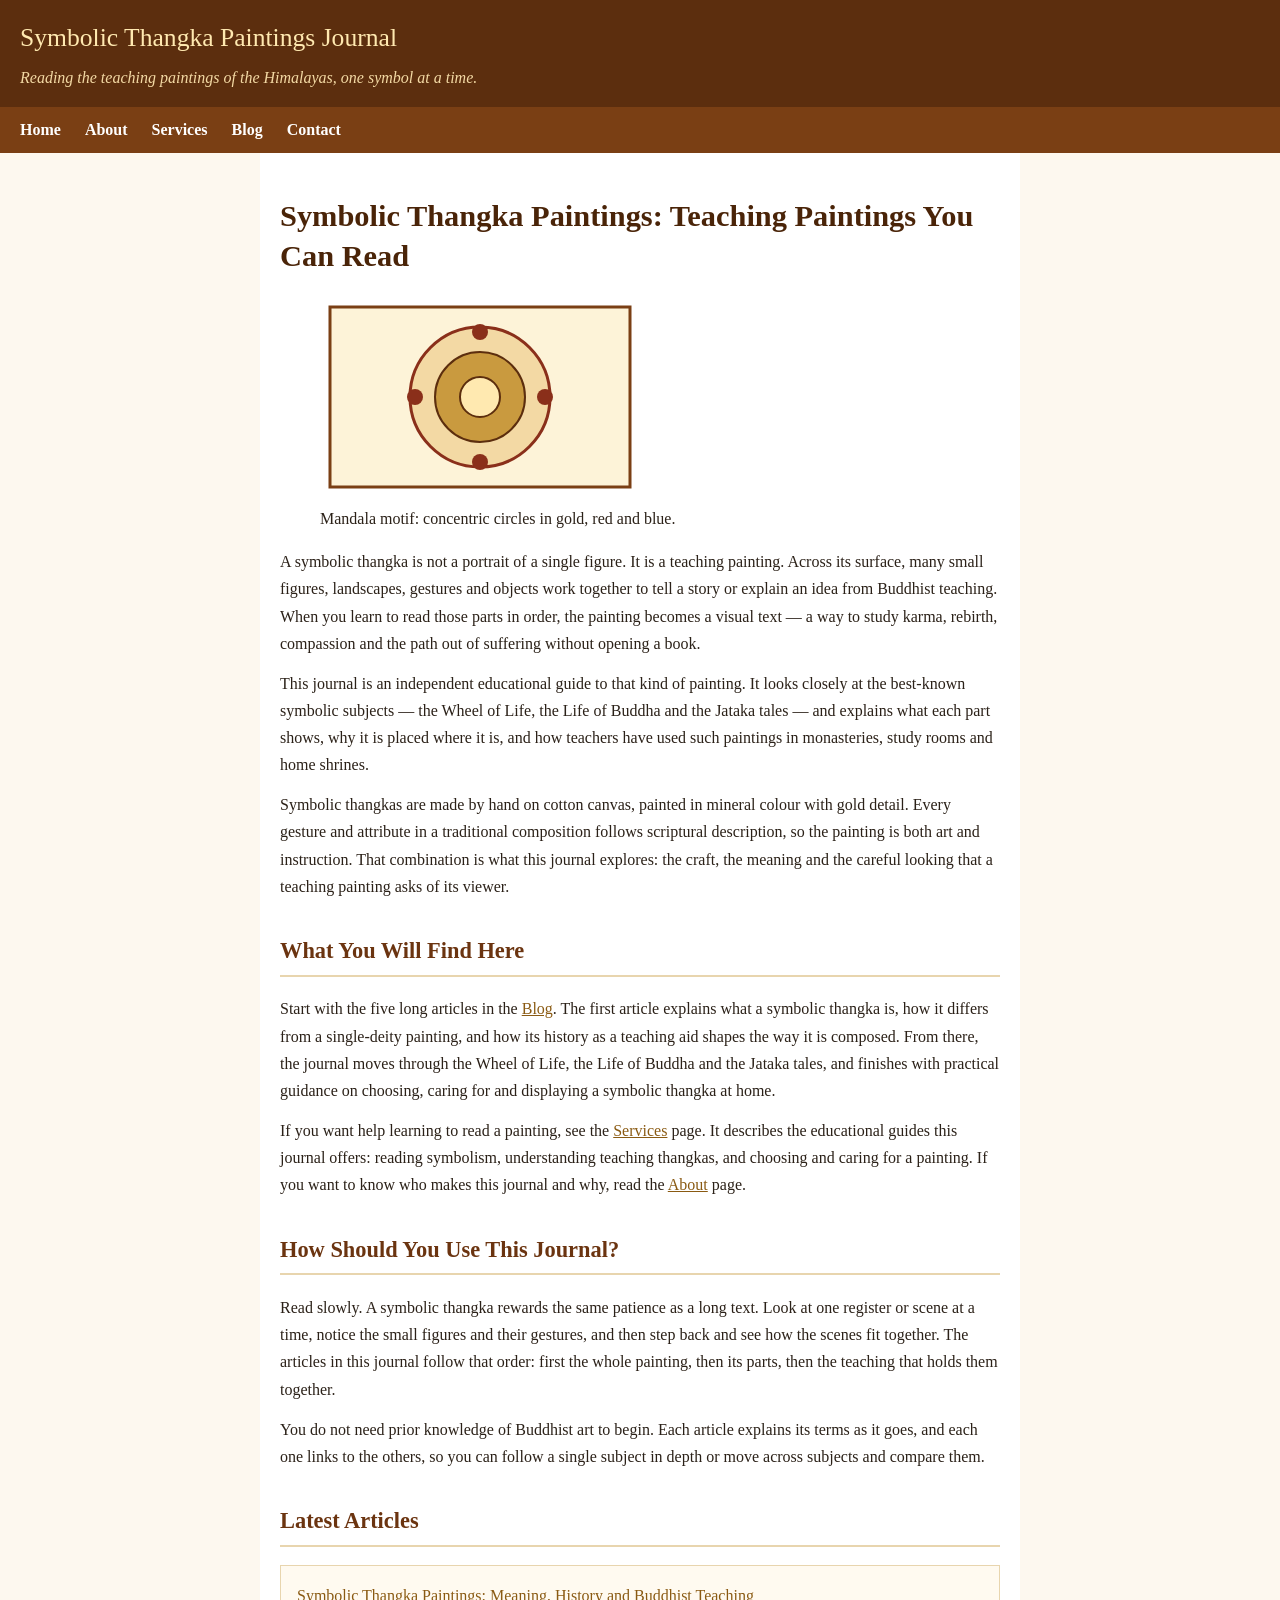
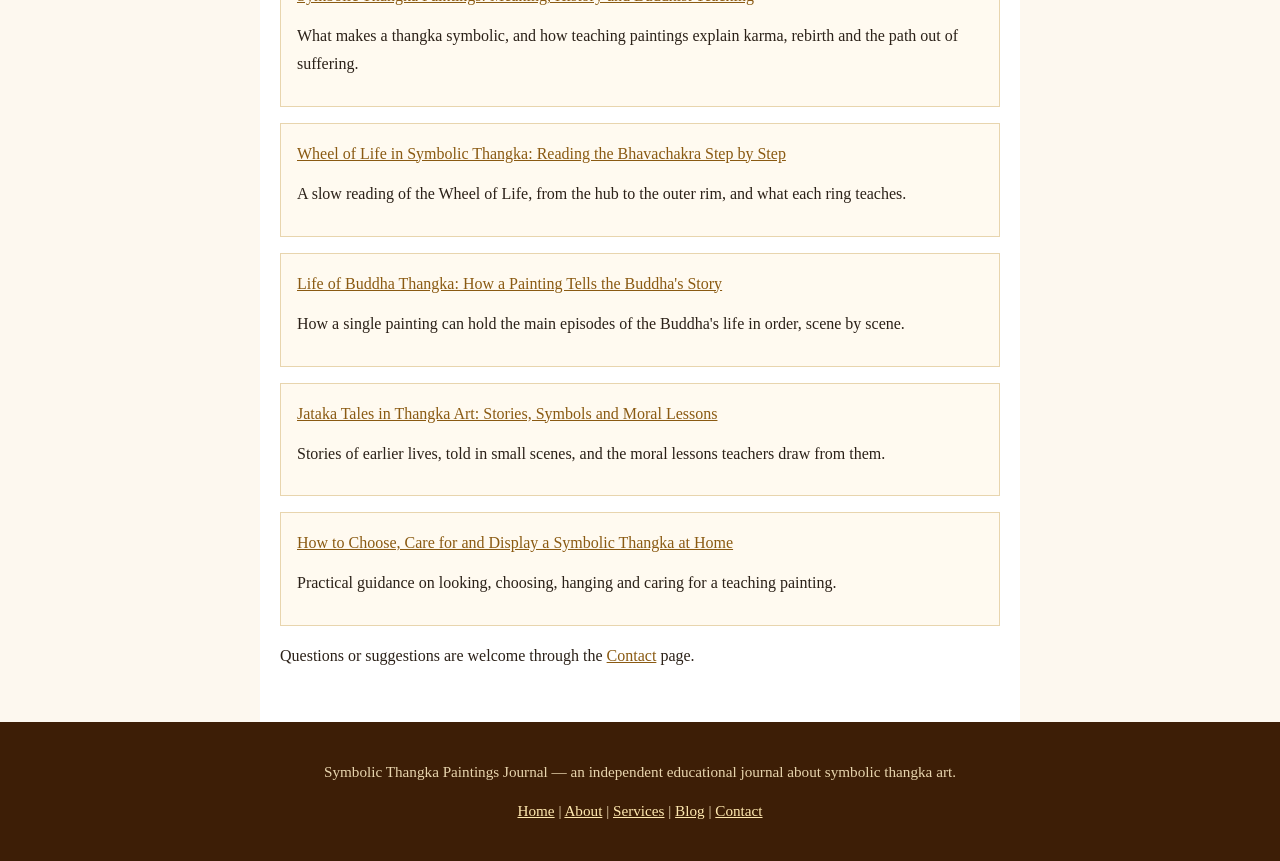
<file: index.html>
<!DOCTYPE html>
<html lang="en">
<head>
<meta charset="utf-8">
<meta name="viewport" content="width=device-width, initial-scale=1">
<title>Symbolic Thangka Paintings Journal — Home</title>
<meta name="description" content="An independent educational journal about symbolic thangka paintings — teaching thangkas that use the Wheel of Life, the Life of Buddha and Jataka scenes to explain karma, rebirth and the Buddhist path.">
<meta name="robots" content="index, follow">
<link rel="canonical" href="https://saritabasnet1.github.io/symbolic-thangka-paintings/index.html">
<link rel="stylesheet" href="style.css">
<script type="application/ld+json">{"@context":"https://schema.org","@type":"WebSite","name":"Symbolic Thangka Paintings Journal","url":"https://saritabasnet1.github.io/symbolic-thangka-paintings/","description":"An independent educational journal about symbolic thangka paintings."}</script>
</head>
<body>
<header class="site-header">
<p class="site-title"><a href="index.html">Symbolic Thangka Paintings Journal</a></p>
<p class="tagline">Reading the teaching paintings of the Himalayas, one symbol at a time.</p>
</header>
<nav class="main-nav" aria-label="Main navigation">
<a href="index.html">Home</a>
<a href="about.html">About</a>
<a href="services.html">Services</a>
<a href="blog.html">Blog</a>
<a href="contact.html">Contact</a>
</nav>
<main>
<h1>Symbolic Thangka Paintings: Teaching Paintings You Can Read</h1>
<figure>
<svg role="img" aria-label="Mandala with concentric gold, red and blue circles and petals" width="320" height="200" viewBox="0 0 320 200"><rect x="10" y="10" width="300" height="180" fill="#fdf3d8" stroke="#7a3f14" stroke-width="3"/><circle cx="160" cy="100" r="70" fill="#f3d9a4" stroke="#8a2f1a" stroke-width="3"/><circle cx="160" cy="100" r="45" fill="#c99a3f" stroke="#5c2e0e" stroke-width="2"/><circle cx="160" cy="100" r="20" fill="#ffe9b0" stroke="#5c2e0e" stroke-width="2"/><g fill="#8a2f1a"><circle cx="160" cy="35" r="8"/><circle cx="160" cy="165" r="8"/><circle cx="95" cy="100" r="8"/><circle cx="225" cy="100" r="8"/></g></svg>
<figcaption>Mandala motif: concentric circles in gold, red and blue.</figcaption>
</figure>
<p>A symbolic thangka is not a portrait of a single figure. It is a teaching painting. Across its surface, many small figures, landscapes, gestures and objects work together to tell a story or explain an idea from Buddhist teaching. When you learn to read those parts in order, the painting becomes a visual text — a way to study karma, rebirth, compassion and the path out of suffering without opening a book.</p>
<p>This journal is an independent educational guide to that kind of painting. It looks closely at the best-known symbolic subjects — the Wheel of Life, the Life of Buddha and the Jataka tales — and explains what each part shows, why it is placed where it is, and how teachers have used such paintings in monasteries, study rooms and home shrines.</p>
<p>Symbolic thangkas are made by hand on cotton canvas, painted in mineral colour with gold detail. Every gesture and attribute in a traditional composition follows scriptural description, so the painting is both art and instruction. That combination is what this journal explores: the craft, the meaning and the careful looking that a teaching painting asks of its viewer.</p>
<h2>What You Will Find Here</h2>
<p>Start with the five long articles in the <a href="blog.html">Blog</a>. The first article explains what a symbolic thangka is, how it differs from a single-deity painting, and how its history as a teaching aid shapes the way it is composed. From there, the journal moves through the Wheel of Life, the Life of Buddha and the Jataka tales, and finishes with practical guidance on choosing, caring for and displaying a symbolic thangka at home.</p>
<p>If you want help learning to read a painting, see the <a href="services.html">Services</a> page. It describes the educational guides this journal offers: reading symbolism, understanding teaching thangkas, and choosing and caring for a painting. If you want to know who makes this journal and why, read the <a href="about.html">About</a> page.</p>
<h2>How Should You Use This Journal?</h2>
<p>Read slowly. A symbolic thangka rewards the same patience as a long text. Look at one register or scene at a time, notice the small figures and their gestures, and then step back and see how the scenes fit together. The articles in this journal follow that order: first the whole painting, then its parts, then the teaching that holds them together.</p>
<p>You do not need prior knowledge of Buddhist art to begin. Each article explains its terms as it goes, and each one links to the others, so you can follow a single subject in depth or move across subjects and compare them.</p>
<h2>Latest Articles</h2>
<ul class="article-list">
<li><a href="articles/article-1.html">Symbolic Thangka Paintings: Meaning, History and Buddhist Teaching</a><p>What makes a thangka symbolic, and how teaching paintings explain karma, rebirth and the path out of suffering.</p></li>
<li><a href="articles/article-2.html">Wheel of Life in Symbolic Thangka: Reading the Bhavachakra Step by Step</a><p>A slow reading of the Wheel of Life, from the hub to the outer rim, and what each ring teaches.</p></li>
<li><a href="articles/article-3.html">Life of Buddha Thangka: How a Painting Tells the Buddha's Story</a><p>How a single painting can hold the main episodes of the Buddha's life in order, scene by scene.</p></li>
<li><a href="articles/article-4.html">Jataka Tales in Thangka Art: Stories, Symbols and Moral Lessons</a><p>Stories of earlier lives, told in small scenes, and the moral lessons teachers draw from them.</p></li>
<li><a href="articles/article-5.html">How to Choose, Care for and Display a Symbolic Thangka at Home</a><p>Practical guidance on looking, choosing, hanging and caring for a teaching painting.</p></li>
</ul>
<p>Questions or suggestions are welcome through the <a href="contact.html">Contact</a> page.</p>
</main>
<footer class="site-footer">
<p>Symbolic Thangka Paintings Journal — an independent educational journal about symbolic thangka art.</p>
<p><a href="index.html">Home</a> | <a href="about.html">About</a> | <a href="services.html">Services</a> | <a href="blog.html">Blog</a> | <a href="contact.html">Contact</a></p>
</footer>
</body>
</html>
</file>
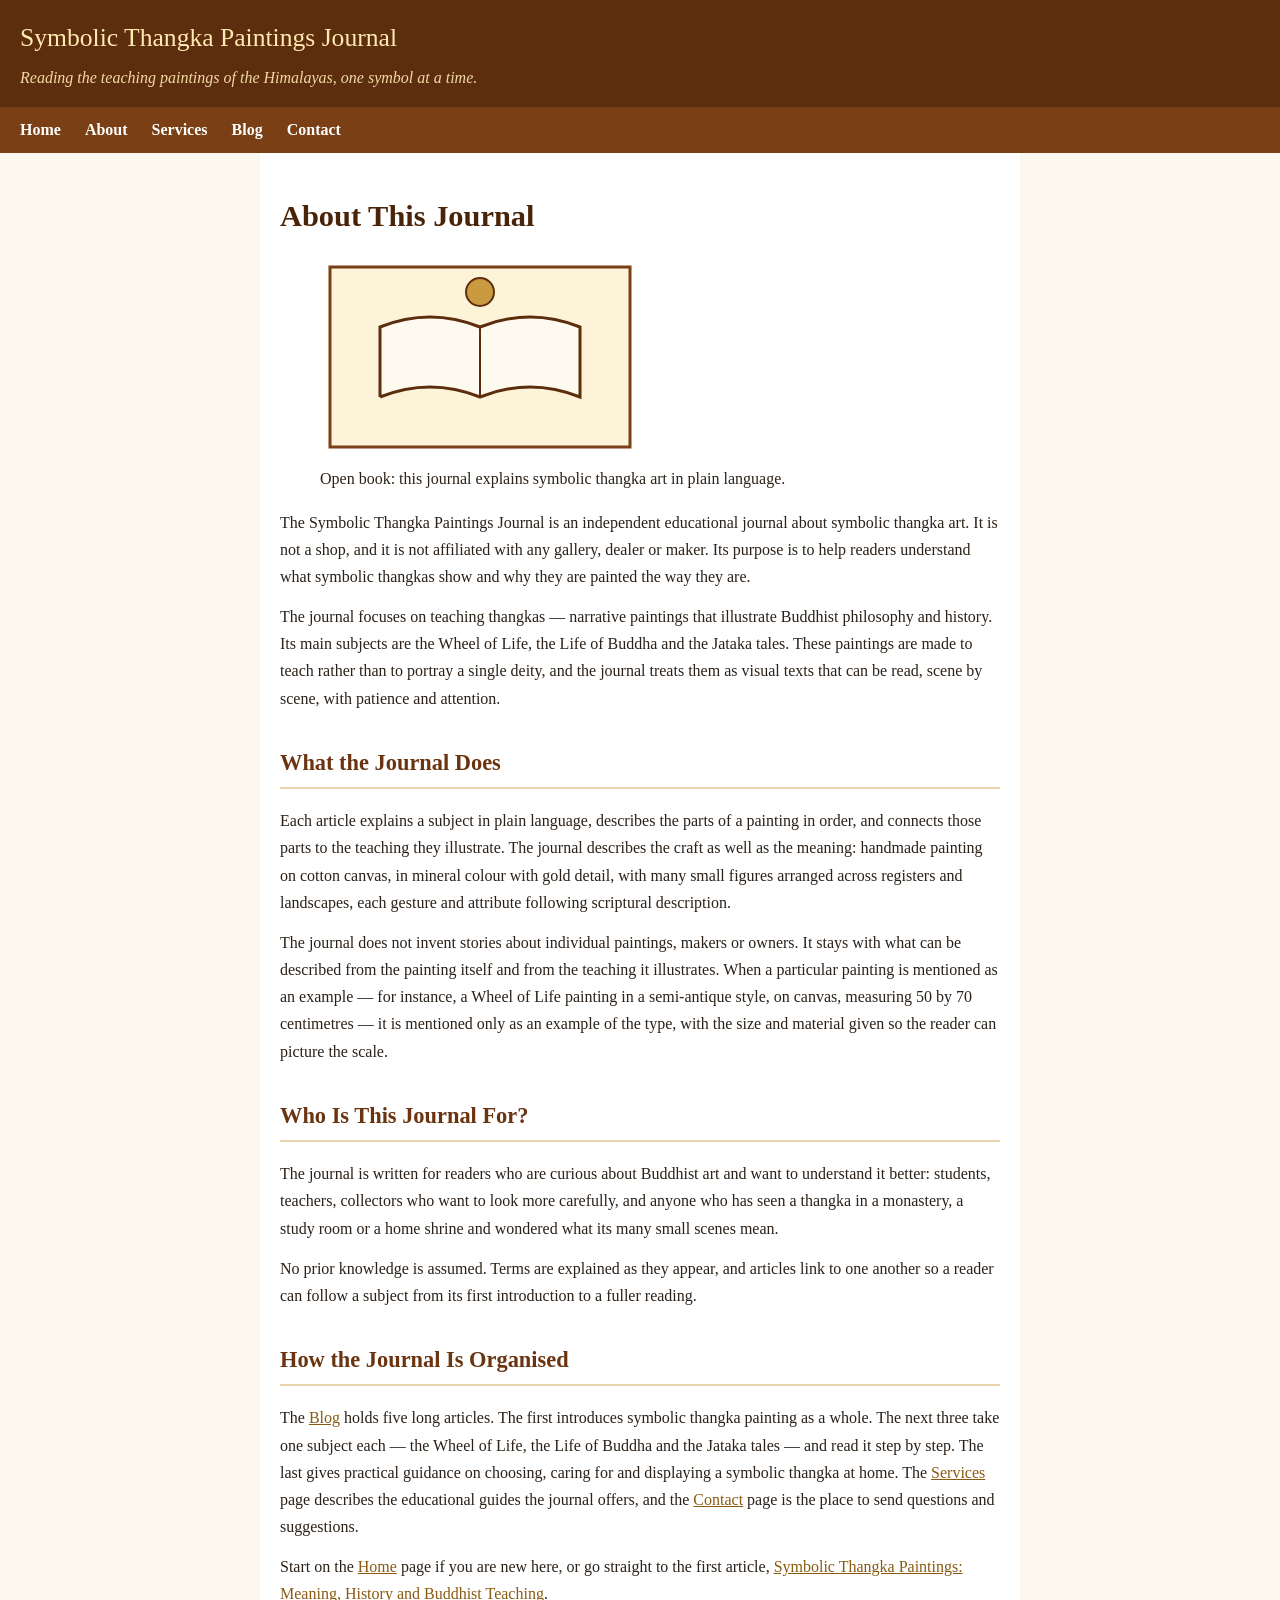
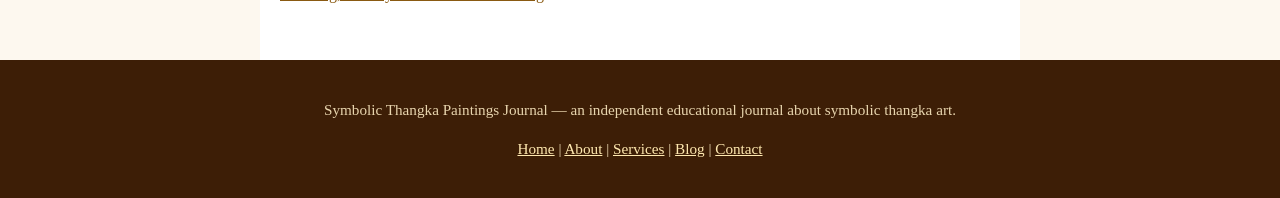
<file: about.html>
<!DOCTYPE html>
<html lang="en">
<head>
<meta charset="utf-8">
<meta name="viewport" content="width=device-width, initial-scale=1">
<title>About — Symbolic Thangka Paintings Journal</title>
<meta name="description" content="About the Symbolic Thangka Paintings Journal: an independent educational journal that explains symbolic thangka art, teaching paintings and Buddhist symbolism in plain language.">
<meta name="robots" content="index, follow">
<link rel="canonical" href="https://saritabasnet1.github.io/symbolic-thangka-paintings/about.html">
<link rel="stylesheet" href="style.css">
<script type="application/ld+json">{"@context":"https://schema.org","@type":"AboutPage","name":"About — Symbolic Thangka Paintings Journal","url":"https://saritabasnet1.github.io/symbolic-thangka-paintings/about.html","description":"About the Symbolic Thangka Paintings Journal: an independent educational journal about symbolic thangka art."}</script>
</head>
<body>
<header class="site-header">
<p class="site-title"><a href="index.html">Symbolic Thangka Paintings Journal</a></p>
<p class="tagline">Reading the teaching paintings of the Himalayas, one symbol at a time.</p>
</header>
<nav class="main-nav" aria-label="Main navigation">
<a href="index.html">Home</a>
<a href="about.html">About</a>
<a href="services.html">Services</a>
<a href="blog.html">Blog</a>
<a href="contact.html">Contact</a>
</nav>
<main>
<h1>About This Journal</h1>
<figure>
<svg role="img" aria-label="Open book with a small mandala above it, in gold and deep blue" width="320" height="200" viewBox="0 0 320 200"><rect x="10" y="10" width="300" height="180" fill="#fdf3d8" stroke="#7a3f14" stroke-width="3"/><path d="M60 140 L60 70 Q110 50 160 70 Q210 50 260 70 L260 140 Q210 120 160 140 Q110 120 60 140" fill="#fffaf0" stroke="#5c2e0e" stroke-width="3"/><line x1="160" y1="70" x2="160" y2="140" stroke="#5c2e0e" stroke-width="2"/><circle cx="160" cy="35" r="14" fill="#c99a3f" stroke="#5c2e0e" stroke-width="2"/></svg>
<figcaption>Open book: this journal explains symbolic thangka art in plain language.</figcaption>
</figure>
<p>The Symbolic Thangka Paintings Journal is an independent educational journal about symbolic thangka art. It is not a shop, and it is not affiliated with any gallery, dealer or maker. Its purpose is to help readers understand what symbolic thangkas show and why they are painted the way they are.</p>
<p>The journal focuses on teaching thangkas — narrative paintings that illustrate Buddhist philosophy and history. Its main subjects are the Wheel of Life, the Life of Buddha and the Jataka tales. These paintings are made to teach rather than to portray a single deity, and the journal treats them as visual texts that can be read, scene by scene, with patience and attention.</p>
<h2>What the Journal Does</h2>
<p>Each article explains a subject in plain language, describes the parts of a painting in order, and connects those parts to the teaching they illustrate. The journal describes the craft as well as the meaning: handmade painting on cotton canvas, in mineral colour with gold detail, with many small figures arranged across registers and landscapes, each gesture and attribute following scriptural description.</p>
<p>The journal does not invent stories about individual paintings, makers or owners. It stays with what can be described from the painting itself and from the teaching it illustrates. When a particular painting is mentioned as an example — for instance, a Wheel of Life painting in a semi-antique style, on canvas, measuring 50 by 70 centimetres — it is mentioned only as an example of the type, with the size and material given so the reader can picture the scale.</p>
<h2>Who Is This Journal For?</h2>
<p>The journal is written for readers who are curious about Buddhist art and want to understand it better: students, teachers, collectors who want to look more carefully, and anyone who has seen a thangka in a monastery, a study room or a home shrine and wondered what its many small scenes mean.</p>
<p>No prior knowledge is assumed. Terms are explained as they appear, and articles link to one another so a reader can follow a subject from its first introduction to a fuller reading.</p>
<h2>How the Journal Is Organised</h2>
<p>The <a href="blog.html">Blog</a> holds five long articles. The first introduces symbolic thangka painting as a whole. The next three take one subject each — the Wheel of Life, the Life of Buddha and the Jataka tales — and read it step by step. The last gives practical guidance on choosing, caring for and displaying a symbolic thangka at home. The <a href="services.html">Services</a> page describes the educational guides the journal offers, and the <a href="contact.html">Contact</a> page is the place to send questions and suggestions.</p>
<p>Start on the <a href="index.html">Home</a> page if you are new here, or go straight to the first article, <a href="articles/article-1.html">Symbolic Thangka Paintings: Meaning, History and Buddhist Teaching</a>.</p>
</main>
<footer class="site-footer">
<p>Symbolic Thangka Paintings Journal — an independent educational journal about symbolic thangka art.</p>
<p><a href="index.html">Home</a> | <a href="about.html">About</a> | <a href="services.html">Services</a> | <a href="blog.html">Blog</a> | <a href="contact.html">Contact</a></p>
</footer>
</body>
</html>
</file>
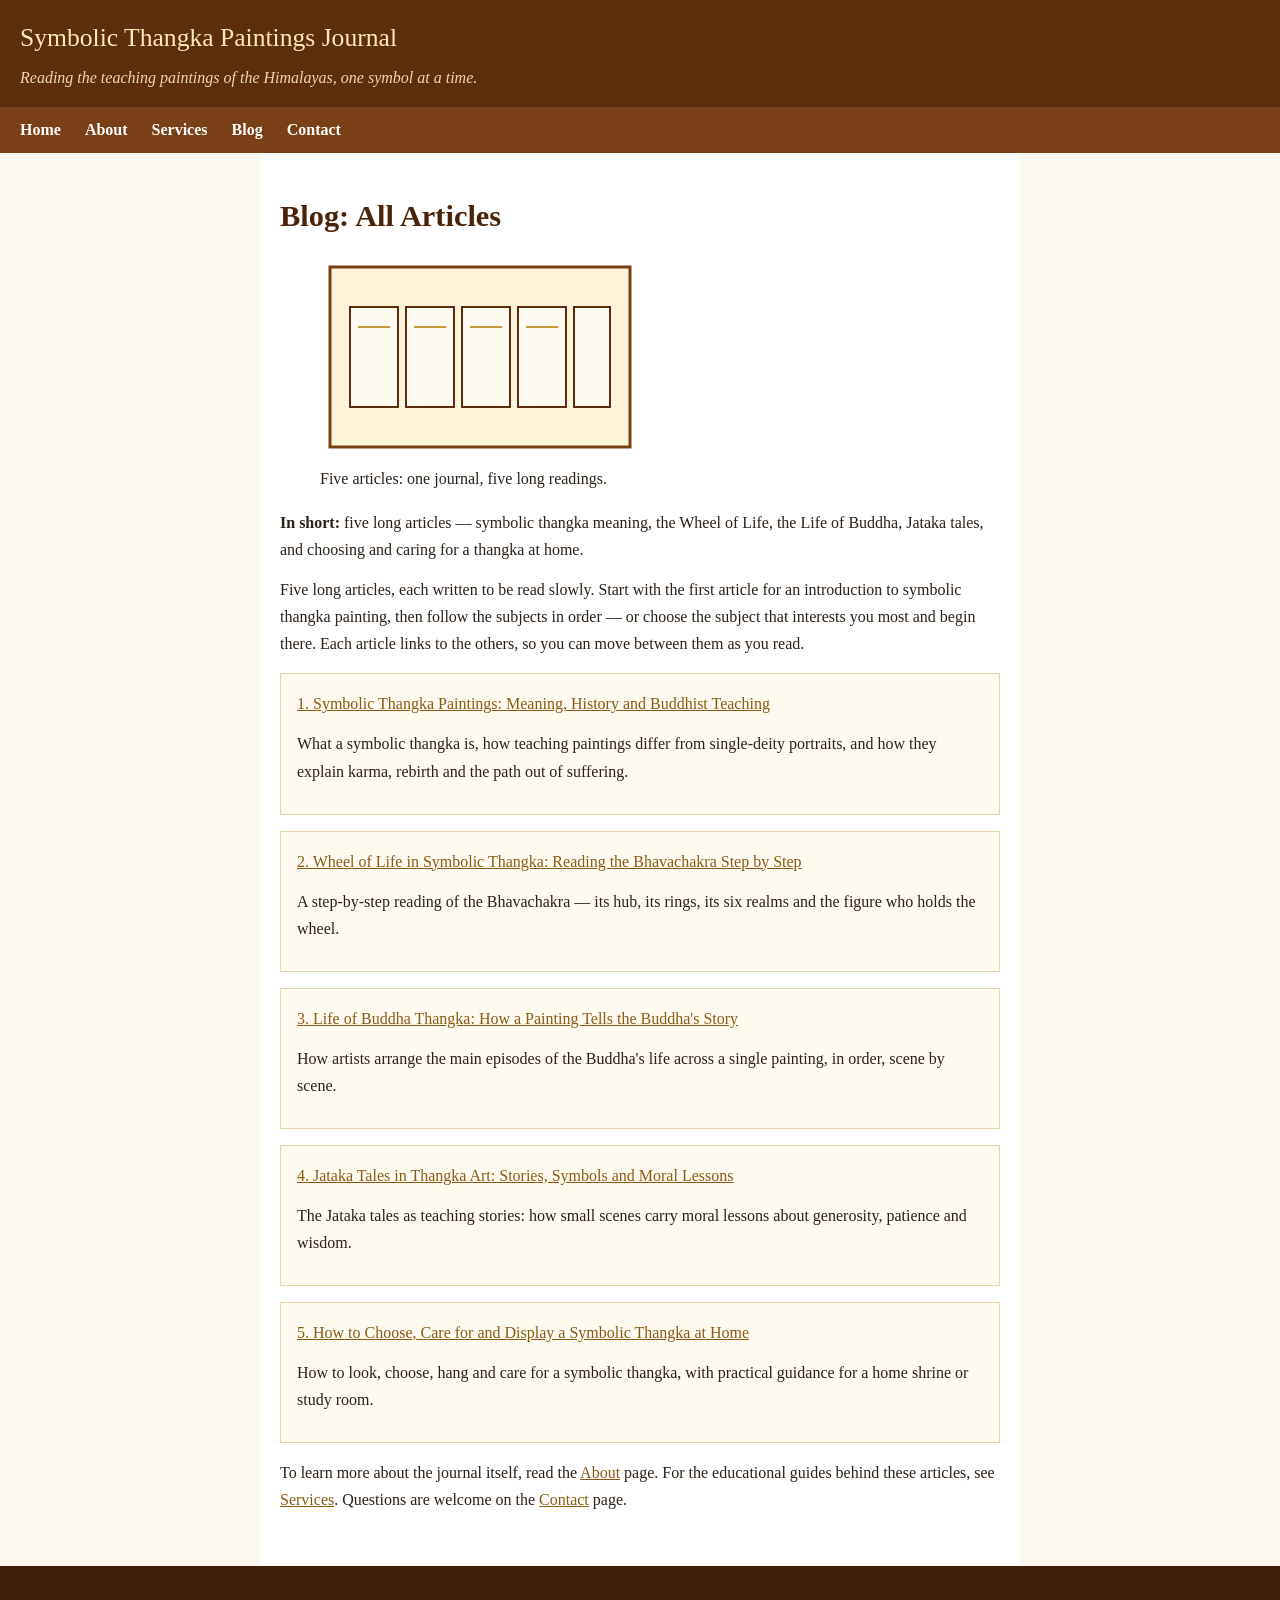
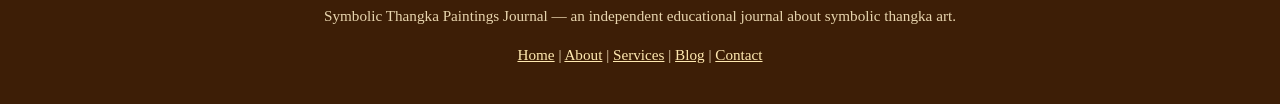
<file: blog.html>
<!DOCTYPE html>
<html lang="en">
<head>
<meta charset="utf-8">
<meta name="viewport" content="width=device-width, initial-scale=1">
<title>Blog — All Articles | Symbolic Thangka Paintings Journal</title>
<meta name="description" content="All five articles from the Symbolic Thangka Paintings Journal: symbolic thangka meaning, the Wheel of Life, the Life of Buddha, Jataka tales, and choosing and caring for a thangka.">
<meta name="robots" content="index, follow">
<link rel="canonical" href="https://saritabasnet1.github.io/symbolic-thangka-paintings/blog.html">
<link rel="stylesheet" href="style.css">
<script type="application/ld+json">{"@context":"https://schema.org","@type":"Blog","name":"Blog — Symbolic Thangka Paintings Journal","url":"https://saritabasnet1.github.io/symbolic-thangka-paintings/blog.html","description":"All five articles from the Symbolic Thangka Paintings Journal."}</script>
</head>
<body>
<header class="site-header">
<p class="site-title"><a href="index.html">Symbolic Thangka Paintings Journal</a></p>
<p class="tagline">Reading the teaching paintings of the Himalayas, one symbol at a time.</p>
</header>
<nav class="main-nav" aria-label="Main navigation">
<a href="index.html">Home</a>
<a href="about.html">About</a>
<a href="services.html">Services</a>
<a href="blog.html">Blog</a>
<a href="contact.html">Contact</a>
</nav>
<main>
<h1>Blog: All Articles</h1>
<figure>
<svg role="img" aria-label="Scroll with five article panels in a row, in gold and deep blue" width="320" height="200" viewBox="0 0 320 200"><rect x="10" y="10" width="300" height="180" fill="#fdf3d8" stroke="#7a3f14" stroke-width="3"/><g fill="#fffaf0" stroke="#5c2e0e" stroke-width="2"><rect x="30" y="50" width="48" height="100"/><rect x="86" y="50" width="48" height="100"/><rect x="142" y="50" width="48" height="100"/><rect x="198" y="50" width="48" height="100"/><rect x="254" y="50" width="36" height="100"/></g><g stroke="#c99a3f" stroke-width="2"><line x1="38" y1="70" x2="70" y2="70"/><line x1="94" y1="70" x2="126" y2="70"/><line x1="150" y1="70" x2="182" y2="70"/><line x1="206" y1="70" x2="238" y2="70"/></g></svg>
<figcaption>Five articles: one journal, five long readings.</figcaption>
</figure>
<p><strong>In short:</strong> five long articles — symbolic thangka meaning, the Wheel of Life, the Life of Buddha, Jataka tales, and choosing and caring for a thangka at home.</p>
<p>Five long articles, each written to be read slowly. Start with the first article for an introduction to symbolic thangka painting, then follow the subjects in order — or choose the subject that interests you most and begin there. Each article links to the others, so you can move between them as you read.</p>
<ul class="article-list">
<li><a href="articles/article-1.html">1. Symbolic Thangka Paintings: Meaning, History and Buddhist Teaching</a><p>What a symbolic thangka is, how teaching paintings differ from single-deity portraits, and how they explain karma, rebirth and the path out of suffering.</p></li>
<li><a href="articles/article-2.html">2. Wheel of Life in Symbolic Thangka: Reading the Bhavachakra Step by Step</a><p>A step-by-step reading of the Bhavachakra — its hub, its rings, its six realms and the figure who holds the wheel.</p></li>
<li><a href="articles/article-3.html">3. Life of Buddha Thangka: How a Painting Tells the Buddha's Story</a><p>How artists arrange the main episodes of the Buddha's life across a single painting, in order, scene by scene.</p></li>
<li><a href="articles/article-4.html">4. Jataka Tales in Thangka Art: Stories, Symbols and Moral Lessons</a><p>The Jataka tales as teaching stories: how small scenes carry moral lessons about generosity, patience and wisdom.</p></li>
<li><a href="articles/article-5.html">5. How to Choose, Care for and Display a Symbolic Thangka at Home</a><p>How to look, choose, hang and care for a symbolic thangka, with practical guidance for a home shrine or study room.</p></li>
</ul>
<p>To learn more about the journal itself, read the <a href="about.html">About</a> page. For the educational guides behind these articles, see <a href="services.html">Services</a>. Questions are welcome on the <a href="contact.html">Contact</a> page.</p>
</main>
<footer class="site-footer">
<p>Symbolic Thangka Paintings Journal — an independent educational journal about symbolic thangka art.</p>
<p><a href="index.html">Home</a> | <a href="about.html">About</a> | <a href="services.html">Services</a> | <a href="blog.html">Blog</a> | <a href="contact.html">Contact</a></p>
</footer>
</body>
</html>
</file>
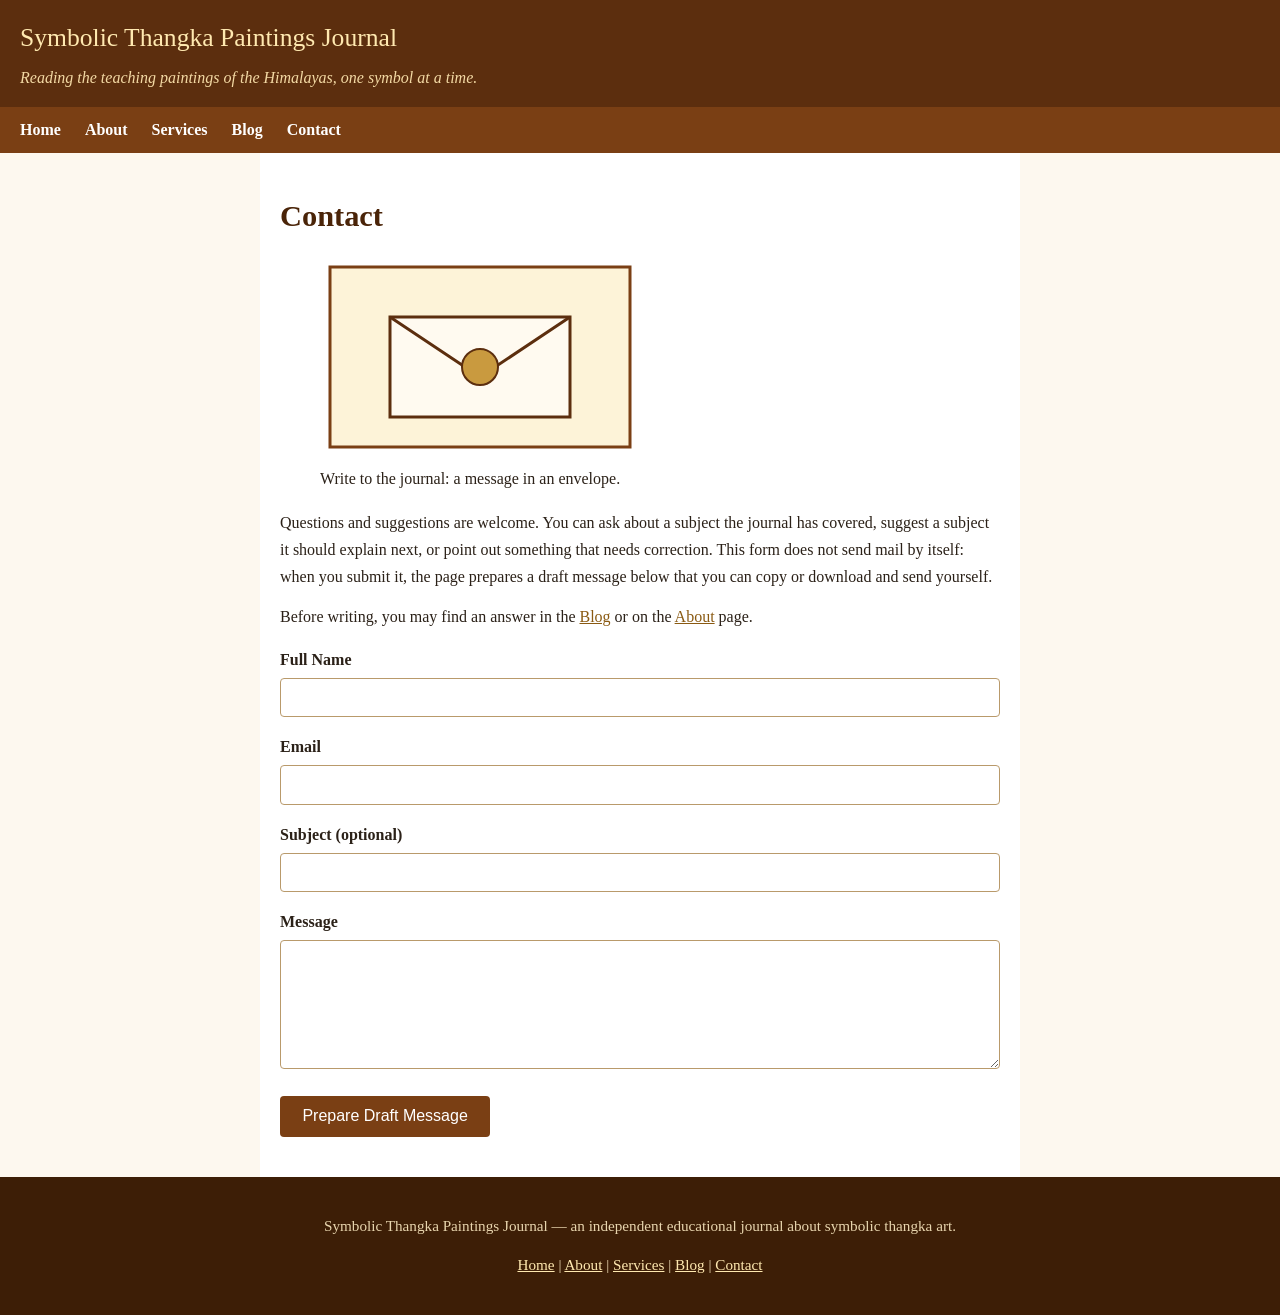
<file: contact.html>
<!DOCTYPE html>
<html lang="en">
<head>
<meta charset="utf-8">
<meta name="viewport" content="width=device-width, initial-scale=1">
<title>Contact — Symbolic Thangka Paintings Journal</title>
<meta name="description" content="Contact the Symbolic Thangka Paintings Journal with questions or suggestions about symbolic thangka art, teaching paintings and Buddhist symbolism.">
<meta name="robots" content="index, follow">
<link rel="canonical" href="https://saritabasnet1.github.io/symbolic-thangka-paintings/contact.html">
<link rel="stylesheet" href="style.css">
<script type="application/ld+json">{"@context":"https://schema.org","@type":"ContactPage","name":"Contact — Symbolic Thangka Paintings Journal","url":"https://saritabasnet1.github.io/symbolic-thangka-paintings/contact.html","description":"Contact the Symbolic Thangka Paintings Journal with questions or suggestions."}</script>
</head>
<body>
<header class="site-header">
<p class="site-title"><a href="index.html">Symbolic Thangka Paintings Journal</a></p>
<p class="tagline">Reading the teaching paintings of the Himalayas, one symbol at a time.</p>
</header>
<nav class="main-nav" aria-label="Main navigation">
<a href="index.html">Home</a>
<a href="about.html">About</a>
<a href="services.html">Services</a>
<a href="blog.html">Blog</a>
<a href="contact.html">Contact</a>
</nav>
<main>
<h1>Contact</h1>
<figure>
<svg role="img" aria-label="Envelope with a mandala seal, in gold, red and deep blue" width="320" height="200" viewBox="0 0 320 200"><rect x="10" y="10" width="300" height="180" fill="#fdf3d8" stroke="#7a3f14" stroke-width="3"/><rect x="70" y="60" width="180" height="100" fill="#fffaf0" stroke="#5c2e0e" stroke-width="3"/><path d="M70 60 L160 120 L250 60" fill="none" stroke="#5c2e0e" stroke-width="3"/><circle cx="160" cy="110" r="18" fill="#c99a3f" stroke="#5c2e0e" stroke-width="2"/></svg>
<figcaption>Write to the journal: a message in an envelope.</figcaption>
</figure>
<p>Questions and suggestions are welcome. You can ask about a subject the journal has covered, suggest a subject it should explain next, or point out something that needs correction. This form does not send mail by itself: when you submit it, the page prepares a draft message below that you can copy or download and send yourself.</p>
<p>Before writing, you may find an answer in the <a href="blog.html">Blog</a> or on the <a href="about.html">About</a> page.</p>
<form class="contact-form" id="contact-form">
<label for="name">Full Name</label>
<input type="text" id="name" name="name" required>
<label for="email">Email</label>
<input type="email" id="email" name="email" required>
<label for="subject">Subject (optional)</label>
<input type="text" id="subject" name="subject">
<label for="message">Message</label>
<textarea id="message" name="message" rows="6" required></textarea>
<button type="submit">Prepare Draft Message</button>
</form>
<div id="draft-output" hidden>
<h2>Your Draft Message</h2>
<p>Copy the text below, or download it as a file. This draft is prepared in your browser only and is not sent anywhere by this page.</p>
<textarea id="draft-text" readonly></textarea>
<p><button type="button" id="copy-draft">Copy Draft</button> <button type="button" id="download-draft">Download Draft</button></p>
<p id="draft-status"></p>
</div>
<script>
document.getElementById('contact-form').addEventListener('submit', function (e) {
  e.preventDefault();
  var name = document.getElementById('name').value.trim();
  var email = document.getElementById('email').value.trim();
  var subject = document.getElementById('subject').value.trim();
  var message = document.getElementById('message').value.trim();
  var draft = 'To: Symbolic Thangka Paintings Journal\n';
  draft += 'From: ' + name + ' (' + email + ')\n';
  if (subject) { draft += 'Subject: ' + subject + '\n'; }
  draft += '\n' + message + '\n';
  document.getElementById('draft-text').value = draft;
  document.getElementById('draft-output').hidden = false;
  document.getElementById('draft-status').textContent = 'Draft prepared. Copy it or download it below.';
});
document.getElementById('copy-draft').addEventListener('click', function () {
  var t = document.getElementById('draft-text');
  t.select();
  if (navigator.clipboard && navigator.clipboard.writeText) {
    navigator.clipboard.writeText(t.value).then(function () {
      document.getElementById('draft-status').textContent = 'Draft copied.';
    });
  } else {
    document.execCommand('copy');
    document.getElementById('draft-status').textContent = 'Draft copied.';
  }
});
document.getElementById('download-draft').addEventListener('click', function () {
  var text = document.getElementById('draft-text').value;
  var blob = new Blob([text], { type: 'text/plain' });
  var a = document.createElement('a');
  a.href = URL.createObjectURL(blob);
  a.download = 'message-to-symbolic-thangka-journal.txt';
  document.body.appendChild(a);
  a.click();
  document.body.removeChild(a);
  document.getElementById('draft-status').textContent = 'Draft downloaded.';
});
</script>
</main>
<footer class="site-footer">
<p>Symbolic Thangka Paintings Journal — an independent educational journal about symbolic thangka art.</p>
<p><a href="index.html">Home</a> | <a href="about.html">About</a> | <a href="services.html">Services</a> | <a href="blog.html">Blog</a> | <a href="contact.html">Contact</a></p>
</footer>
</body>
</html>
</file>
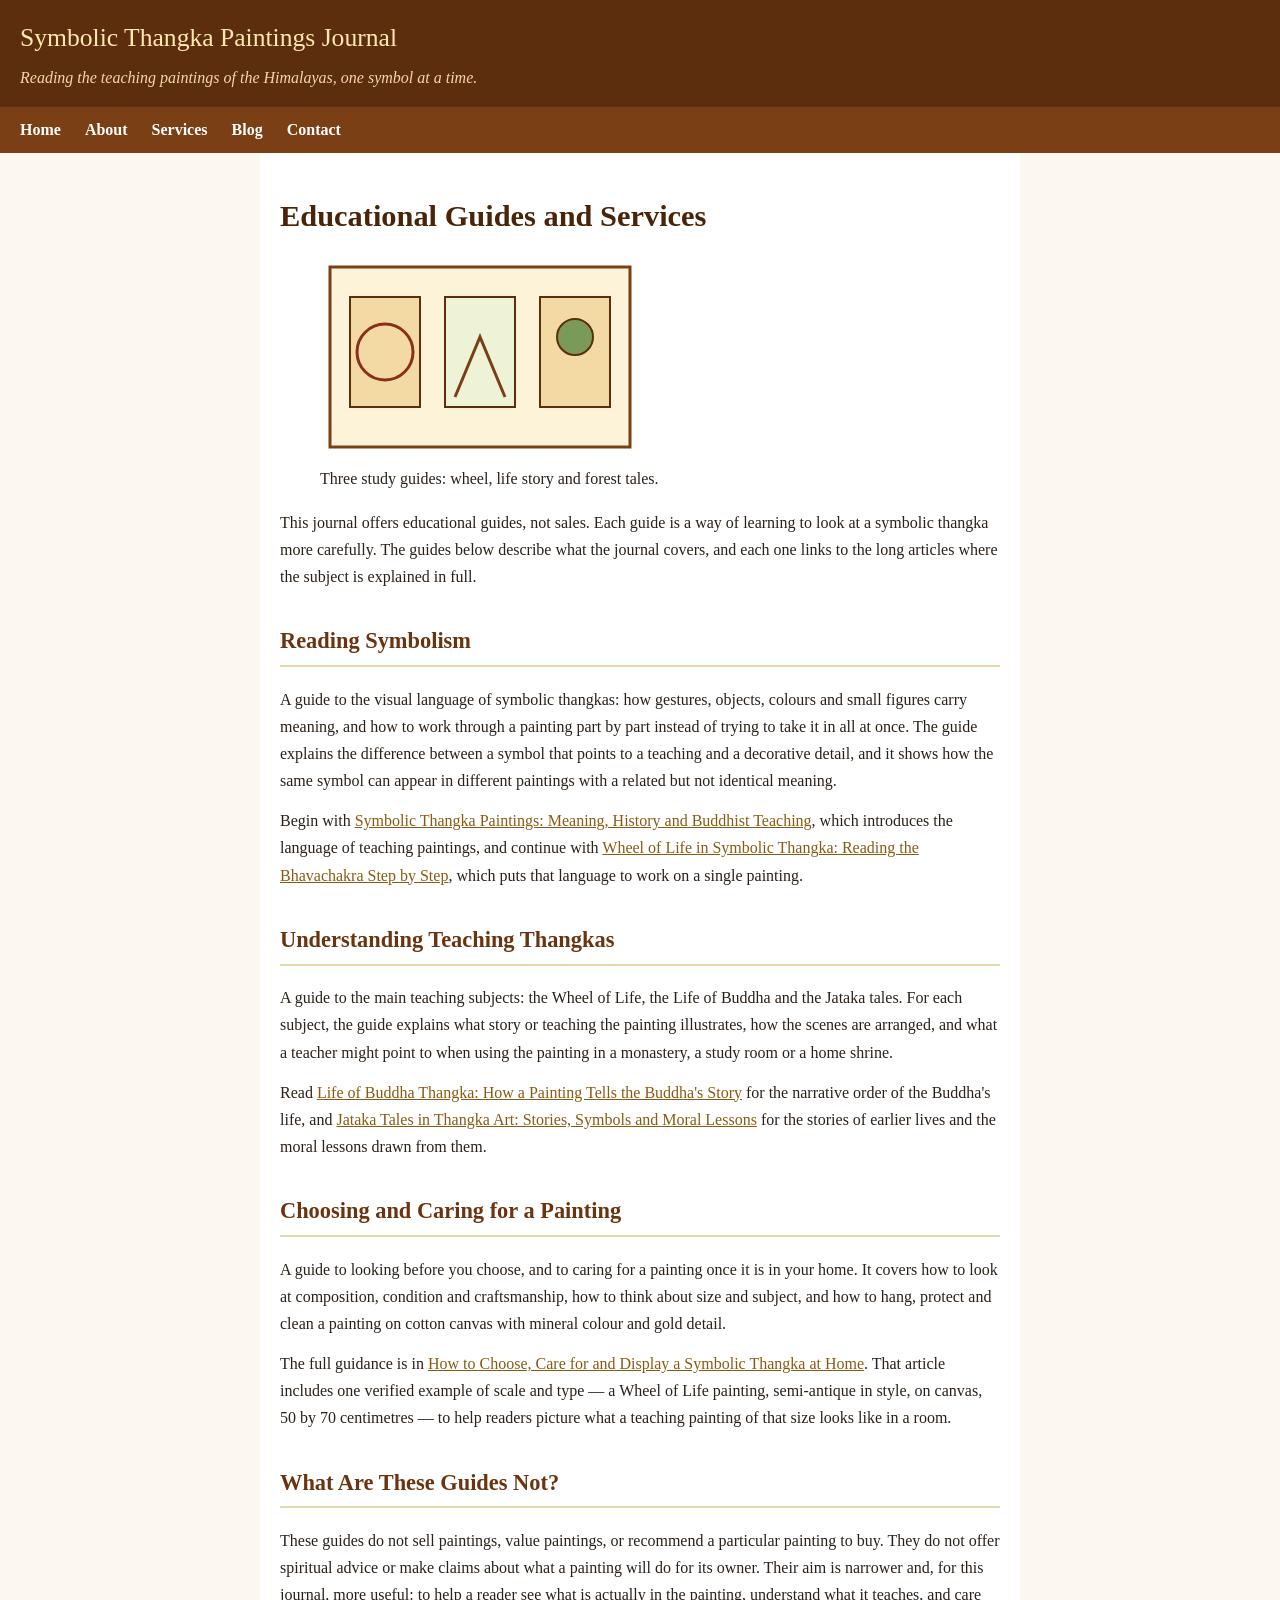
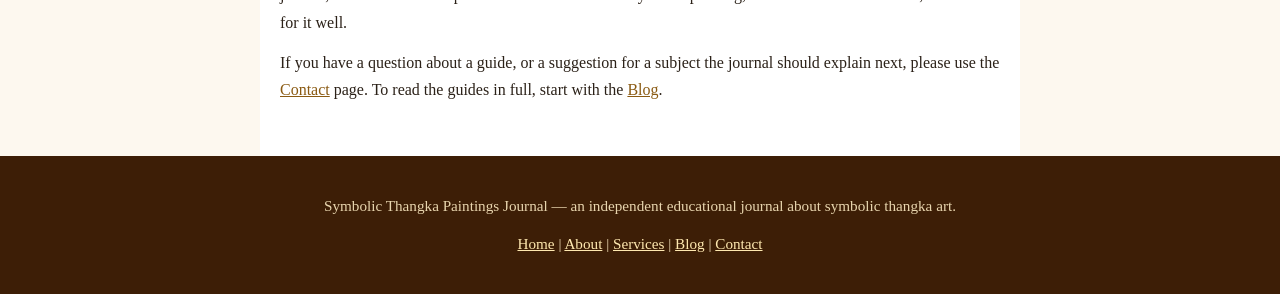
<file: services.html>
<!DOCTYPE html>
<html lang="en">
<head>
<meta charset="utf-8">
<meta name="viewport" content="width=device-width, initial-scale=1">
<title>Services — Educational Guides | Symbolic Thangka Paintings Journal</title>
<meta name="description" content="Educational guides from the Symbolic Thangka Paintings Journal: reading symbolism, understanding teaching thangkas, and choosing and caring for a symbolic thangka.">
<meta name="robots" content="index, follow">
<link rel="canonical" href="https://saritabasnet1.github.io/symbolic-thangka-paintings/services.html">
<link rel="stylesheet" href="style.css">
<script type="application/ld+json">{"@context":"https://schema.org","@type":"WebPage","name":"Services — Educational Guides | Symbolic Thangka Paintings Journal","url":"https://saritabasnet1.github.io/symbolic-thangka-paintings/services.html","description":"Educational guides from the Symbolic Thangka Paintings Journal: reading symbolism, understanding teaching thangkas, and choosing and caring for a symbolic thangka."}</script>
</head>
<body>
<header class="site-header">
<p class="site-title"><a href="index.html">Symbolic Thangka Paintings Journal</a></p>
<p class="tagline">Reading the teaching paintings of the Himalayas, one symbol at a time.</p>
</header>
<nav class="main-nav" aria-label="Main navigation">
<a href="index.html">Home</a>
<a href="about.html">About</a>
<a href="services.html">Services</a>
<a href="blog.html">Blog</a>
<a href="contact.html">Contact</a>
</nav>
<main>
<h1>Educational Guides and Services</h1>
<figure>
<svg role="img" aria-label="Three panels showing a wheel, a path and a forest scene, in gold, green and red" width="320" height="200" viewBox="0 0 320 200"><rect x="10" y="10" width="300" height="180" fill="#fdf3d8" stroke="#7a3f14" stroke-width="3"/><rect x="30" y="40" width="70" height="110" fill="#f3d9a4" stroke="#5c2e0e" stroke-width="2"/><circle cx="65" cy="95" r="28" fill="none" stroke="#8a2f1a" stroke-width="3"/><rect x="125" y="40" width="70" height="110" fill="#eef3d8" stroke="#5c2e0e" stroke-width="2"/><path d="M135 140 L160 80 L185 140" fill="none" stroke="#7a3f14" stroke-width="3"/><rect x="220" y="40" width="70" height="110" fill="#f3d9a4" stroke="#5c2e0e" stroke-width="2"/><circle cx="255" cy="80" r="18" fill="#7a9a5a" stroke="#5c2e0e" stroke-width="2"/></svg>
<figcaption>Three study guides: wheel, life story and forest tales.</figcaption>
</figure>
<p>This journal offers educational guides, not sales. Each guide is a way of learning to look at a symbolic thangka more carefully. The guides below describe what the journal covers, and each one links to the long articles where the subject is explained in full.</p>
<h2>Reading Symbolism</h2>
<p>A guide to the visual language of symbolic thangkas: how gestures, objects, colours and small figures carry meaning, and how to work through a painting part by part instead of trying to take it in all at once. The guide explains the difference between a symbol that points to a teaching and a decorative detail, and it shows how the same symbol can appear in different paintings with a related but not identical meaning.</p>
<p>Begin with <a href="articles/article-1.html">Symbolic Thangka Paintings: Meaning, History and Buddhist Teaching</a>, which introduces the language of teaching paintings, and continue with <a href="articles/article-2.html">Wheel of Life in Symbolic Thangka: Reading the Bhavachakra Step by Step</a>, which puts that language to work on a single painting.</p>
<h2>Understanding Teaching Thangkas</h2>
<p>A guide to the main teaching subjects: the Wheel of Life, the Life of Buddha and the Jataka tales. For each subject, the guide explains what story or teaching the painting illustrates, how the scenes are arranged, and what a teacher might point to when using the painting in a monastery, a study room or a home shrine.</p>
<p>Read <a href="articles/article-3.html">Life of Buddha Thangka: How a Painting Tells the Buddha's Story</a> for the narrative order of the Buddha's life, and <a href="articles/article-4.html">Jataka Tales in Thangka Art: Stories, Symbols and Moral Lessons</a> for the stories of earlier lives and the moral lessons drawn from them.</p>
<h2>Choosing and Caring for a Painting</h2>
<p>A guide to looking before you choose, and to caring for a painting once it is in your home. It covers how to look at composition, condition and craftsmanship, how to think about size and subject, and how to hang, protect and clean a painting on cotton canvas with mineral colour and gold detail.</p>
<p>The full guidance is in <a href="articles/article-5.html">How to Choose, Care for and Display a Symbolic Thangka at Home</a>. That article includes one verified example of scale and type — a Wheel of Life painting, semi-antique in style, on canvas, 50 by 70 centimetres — to help readers picture what a teaching painting of that size looks like in a room.</p>
<h2>What Are These Guides Not?</h2>
<p>These guides do not sell paintings, value paintings, or recommend a particular painting to buy. They do not offer spiritual advice or make claims about what a painting will do for its owner. Their aim is narrower and, for this journal, more useful: to help a reader see what is actually in the painting, understand what it teaches, and care for it well.</p>
<p>If you have a question about a guide, or a suggestion for a subject the journal should explain next, please use the <a href="contact.html">Contact</a> page. To read the guides in full, start with the <a href="blog.html">Blog</a>.</p>
</main>
<footer class="site-footer">
<p>Symbolic Thangka Paintings Journal — an independent educational journal about symbolic thangka art.</p>
<p><a href="index.html">Home</a> | <a href="about.html">About</a> | <a href="services.html">Services</a> | <a href="blog.html">Blog</a> | <a href="contact.html">Contact</a></p>
</footer>
</body>
</html>
</file>
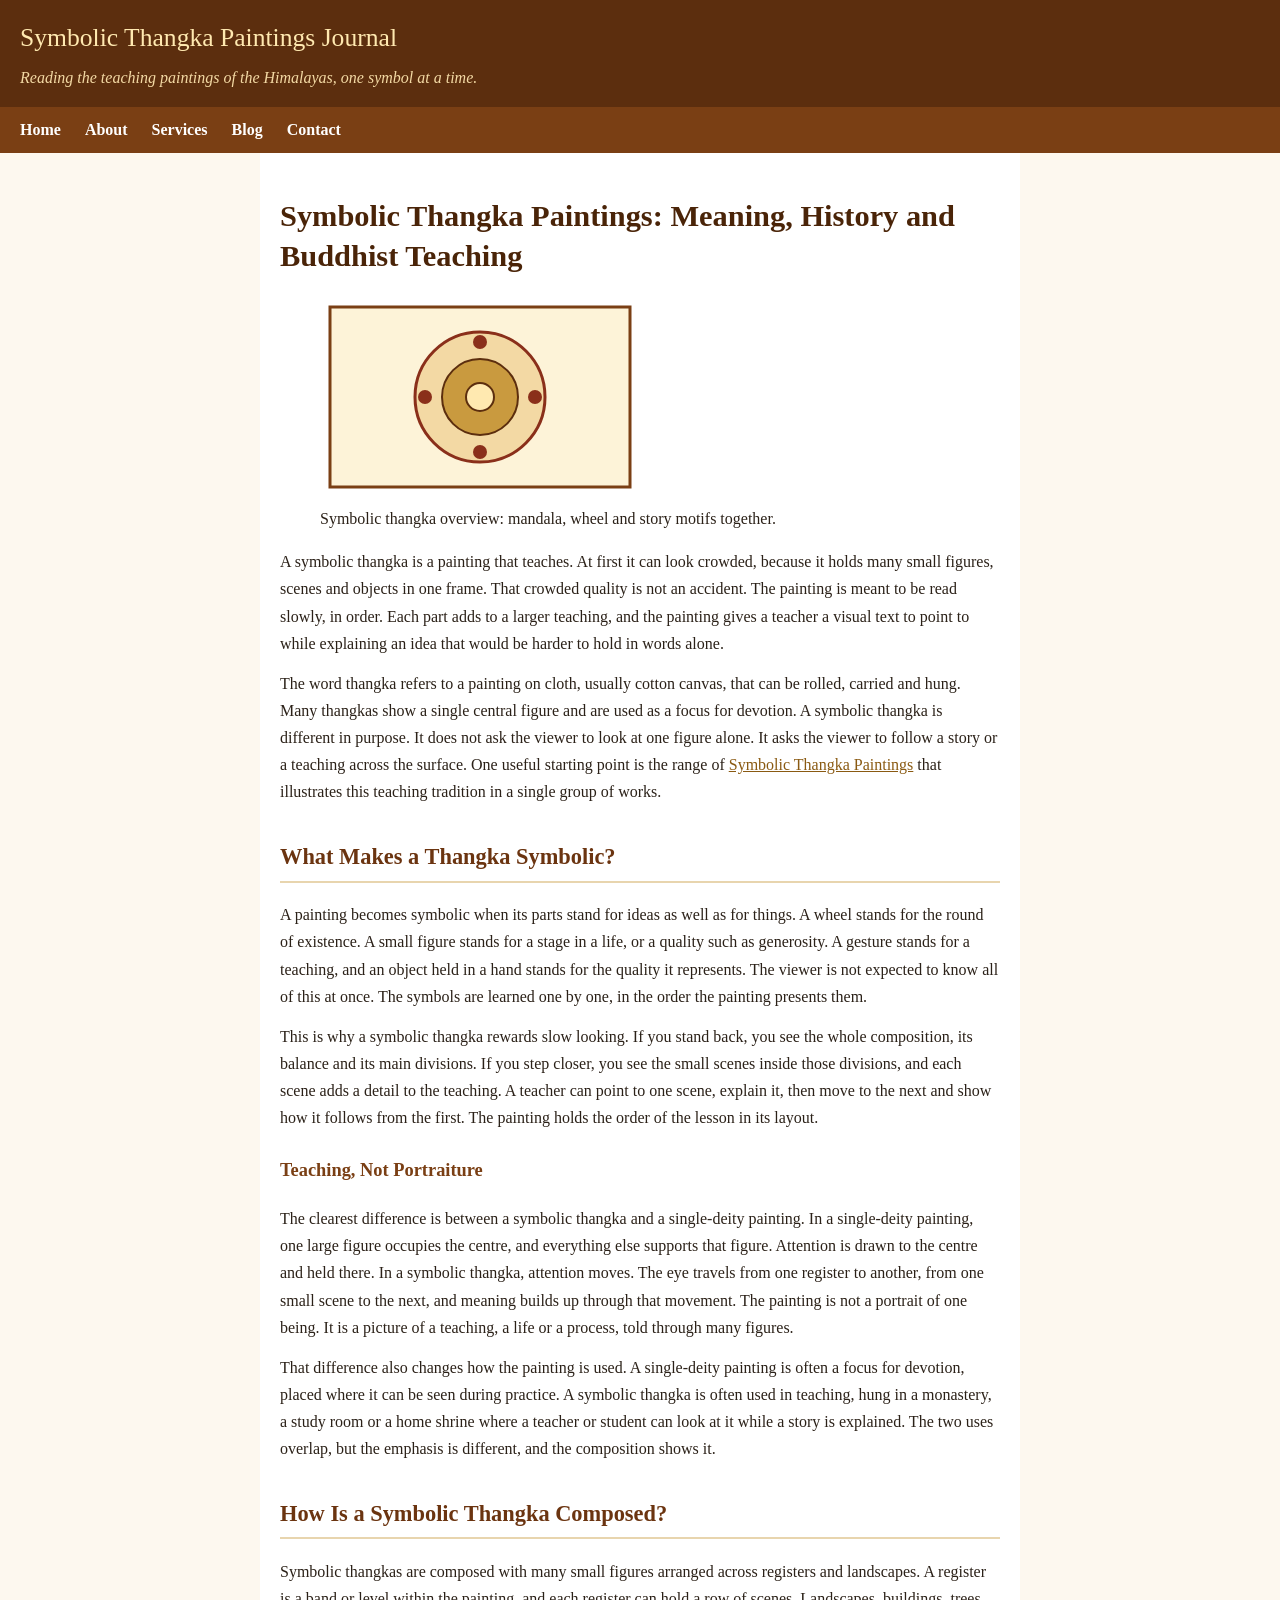
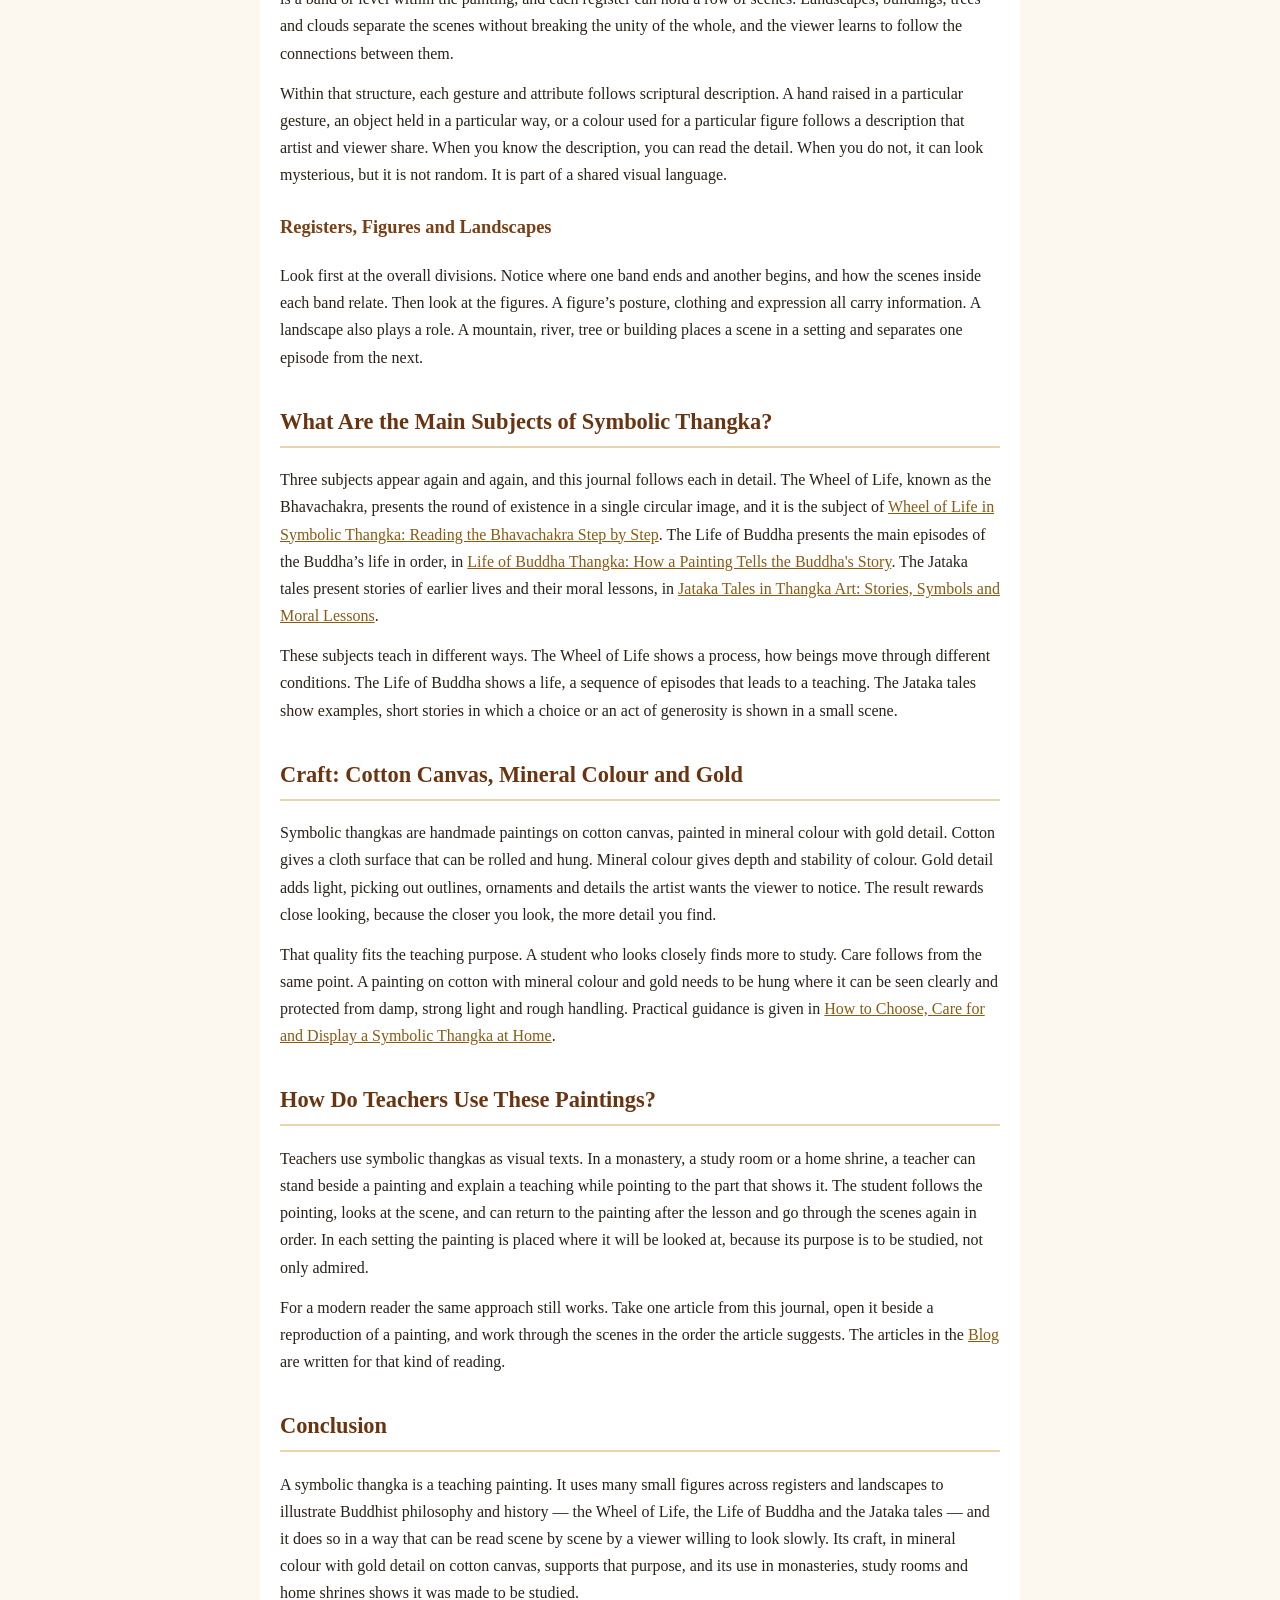
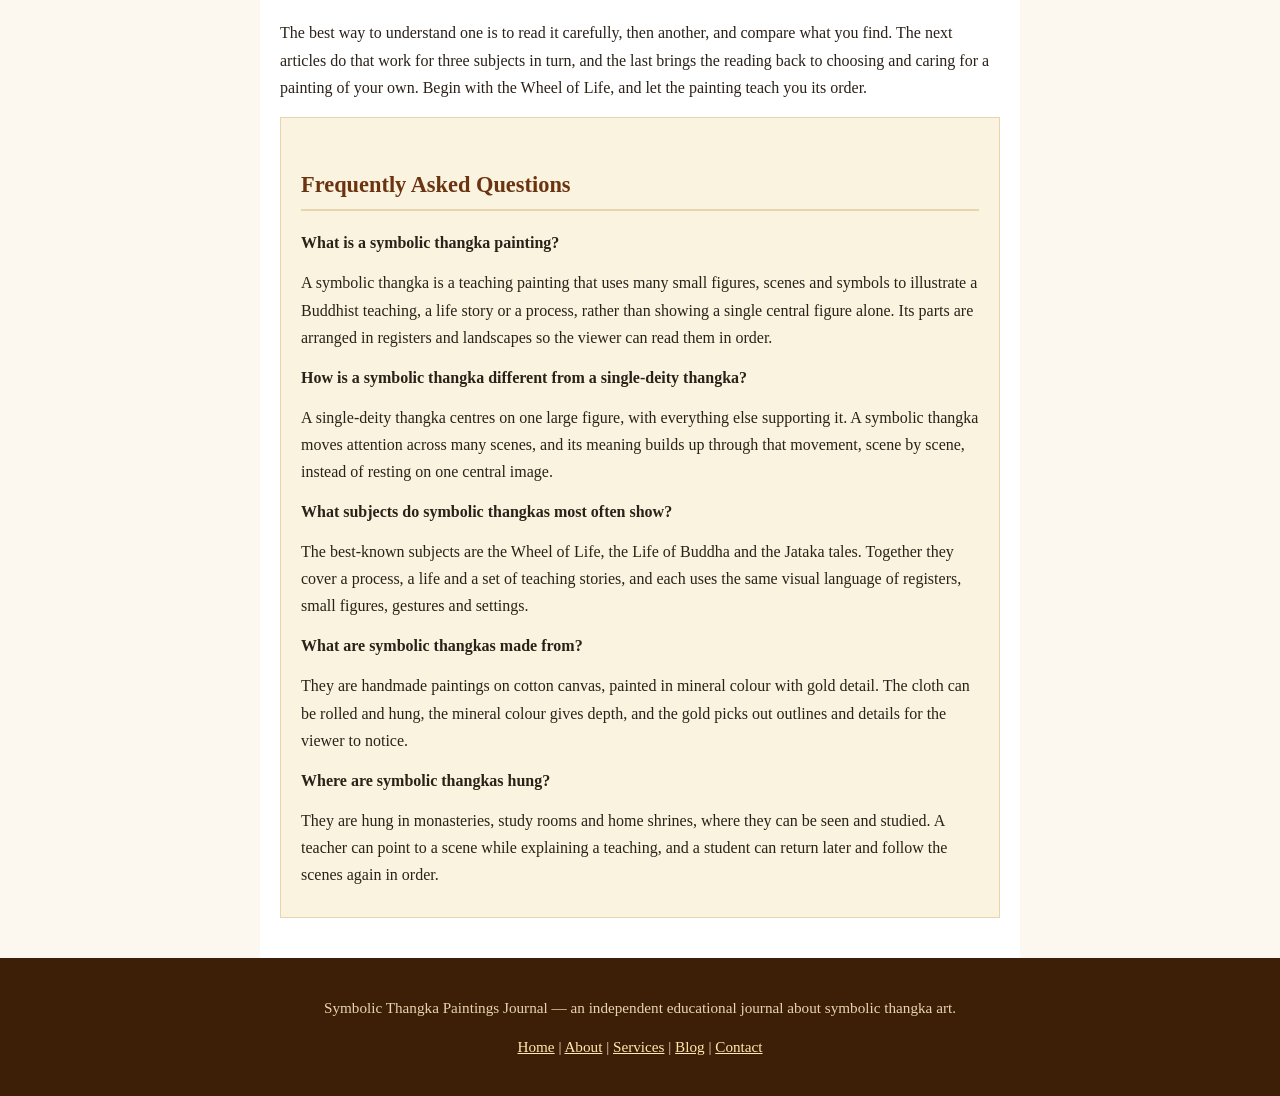
<file: articles/article-1.html>
<!DOCTYPE html>
<html lang="en">
<head>
<meta charset="utf-8">
<meta name="viewport" content="width=device-width, initial-scale=1">
<title>Symbolic Thangka Paintings: Meaning, History and Buddhist Teaching</title>
<meta name="description" content="What symbolic thangka paintings are, how teaching thangkas differ from single-deity portraits, and how they explain karma, rebirth and the Buddhist path.">
<meta name="robots" content="index, follow">
<link rel="canonical" href="https://saritabasnet1.github.io/symbolic-thangka-paintings/articles/article-1.html">
<link rel="stylesheet" href="../style.css">
<script type="application/ld+json">{"@context":"https://schema.org","@type":"BlogPosting","headline":"Symbolic Thangka Paintings: Meaning, History and Buddhist Teaching","description":"What symbolic thangka paintings are, how teaching thangkas differ from single-deity portraits, and how they explain karma, rebirth and the Buddhist path.","datePublished":"2026-11-19","author":{"@type":"Organization","name":"Symbolic Thangka Paintings Journal"},"publisher":{"@type":"Organization","name":"Symbolic Thangka Paintings Journal"},"mainEntityOfPage":"https://saritabasnet1.github.io/symbolic-thangka-paintings/articles/article-1.html"}</script>
</head>
<body>
<header class="site-header">
<p class="site-title"><a href="../index.html">Symbolic Thangka Paintings Journal</a></p>
<p class="tagline">Reading the teaching paintings of the Himalayas, one symbol at a time.</p>
</header>
<nav class="main-nav" aria-label="Main navigation">
<a href="../index.html">Home</a>
<a href="../about.html">About</a>
<a href="../services.html">Services</a>
<a href="../blog.html">Blog</a>
<a href="../contact.html">Contact</a>
</nav>
<main>
<h1>Symbolic Thangka Paintings: Meaning, History and Buddhist Teaching</h1>
<figure>
<svg role="img" aria-label="Mandala overview with symbols for wheel, life story and tales, in gold, red and blue" width="320" height="200" viewBox="0 0 320 200"><rect x="10" y="10" width="300" height="180" fill="#fdf3d8" stroke="#7a3f14" stroke-width="3"/><circle cx="160" cy="100" r="65" fill="#f3d9a4" stroke="#8a2f1a" stroke-width="3"/><circle cx="160" cy="100" r="38" fill="#c99a3f" stroke="#5c2e0e" stroke-width="2"/><circle cx="160" cy="100" r="14" fill="#ffe9b0" stroke="#5c2e0e" stroke-width="2"/><g fill="#8a2f1a"><circle cx="160" cy="45" r="7"/><circle cx="160" cy="155" r="7"/><circle cx="105" cy="100" r="7"/><circle cx="215" cy="100" r="7"/></g></svg>
<figcaption>Symbolic thangka overview: mandala, wheel and story motifs together.</figcaption>
</figure>
<p>A symbolic thangka is a painting that teaches. At first it can look crowded, because it holds many small figures, scenes and objects in one frame. That crowded quality is not an accident. The painting is meant to be read slowly, in order. Each part adds to a larger teaching, and the painting gives a teacher a visual text to point to while explaining an idea that would be harder to hold in words alone.</p>
<p>The word thangka refers to a painting on cloth, usually cotton canvas, that can be rolled, carried and hung. Many thangkas show a single central figure and are used as a focus for devotion. A symbolic thangka is different in purpose. It does not ask the viewer to look at one figure alone. It asks the viewer to follow a story or a teaching across the surface. One useful starting point is the range of <a href="https://nepathangka.com/collections/symbolic-thangka">Symbolic Thangka Paintings</a> that illustrates this teaching tradition in a single group of works.</p>
<h2>What Makes a Thangka Symbolic?</h2>
<p>A painting becomes symbolic when its parts stand for ideas as well as for things. A wheel stands for the round of existence. A small figure stands for a stage in a life, or a quality such as generosity. A gesture stands for a teaching, and an object held in a hand stands for the quality it represents. The viewer is not expected to know all of this at once. The symbols are learned one by one, in the order the painting presents them.</p>
<p>This is why a symbolic thangka rewards slow looking. If you stand back, you see the whole composition, its balance and its main divisions. If you step closer, you see the small scenes inside those divisions, and each scene adds a detail to the teaching. A teacher can point to one scene, explain it, then move to the next and show how it follows from the first. The painting holds the order of the lesson in its layout.</p>
<h3>Teaching, Not Portraiture</h3>
<p>The clearest difference is between a symbolic thangka and a single-deity painting. In a single-deity painting, one large figure occupies the centre, and everything else supports that figure. Attention is drawn to the centre and held there. In a symbolic thangka, attention moves. The eye travels from one register to another, from one small scene to the next, and meaning builds up through that movement. The painting is not a portrait of one being. It is a picture of a teaching, a life or a process, told through many figures.</p>
<p>That difference also changes how the painting is used. A single-deity painting is often a focus for devotion, placed where it can be seen during practice. A symbolic thangka is often used in teaching, hung in a monastery, a study room or a home shrine where a teacher or student can look at it while a story is explained. The two uses overlap, but the emphasis is different, and the composition shows it.</p>
<h2>How Is a Symbolic Thangka Composed?</h2>
<p>Symbolic thangkas are composed with many small figures arranged across registers and landscapes. A register is a band or level within the painting, and each register can hold a row of scenes. Landscapes, buildings, trees and clouds separate the scenes without breaking the unity of the whole, and the viewer learns to follow the connections between them.</p>
<p>Within that structure, each gesture and attribute follows scriptural description. A hand raised in a particular gesture, an object held in a particular way, or a colour used for a particular figure follows a description that artist and viewer share. When you know the description, you can read the detail. When you do not, it can look mysterious, but it is not random. It is part of a shared visual language.</p>
<h3>Registers, Figures and Landscapes</h3>
<p>Look first at the overall divisions. Notice where one band ends and another begins, and how the scenes inside each band relate. Then look at the figures. A figure’s posture, clothing and expression all carry information. A landscape also plays a role. A mountain, river, tree or building places a scene in a setting and separates one episode from the next.</p>
<h2>What Are the Main Subjects of Symbolic Thangka?</h2>
<p>Three subjects appear again and again, and this journal follows each in detail. The Wheel of Life, known as the Bhavachakra, presents the round of existence in a single circular image, and it is the subject of <a href="article-2.html">Wheel of Life in Symbolic Thangka: Reading the Bhavachakra Step by Step</a>. The Life of Buddha presents the main episodes of the Buddha’s life in order, in <a href="article-3.html">Life of Buddha Thangka: How a Painting Tells the Buddha's Story</a>. The Jataka tales present stories of earlier lives and their moral lessons, in <a href="article-4.html">Jataka Tales in Thangka Art: Stories, Symbols and Moral Lessons</a>.</p>
<p>These subjects teach in different ways. The Wheel of Life shows a process, how beings move through different conditions. The Life of Buddha shows a life, a sequence of episodes that leads to a teaching. The Jataka tales show examples, short stories in which a choice or an act of generosity is shown in a small scene.</p>
<h2>Craft: Cotton Canvas, Mineral Colour and Gold</h2>
<p>Symbolic thangkas are handmade paintings on cotton canvas, painted in mineral colour with gold detail. Cotton gives a cloth surface that can be rolled and hung. Mineral colour gives depth and stability of colour. Gold detail adds light, picking out outlines, ornaments and details the artist wants the viewer to notice. The result rewards close looking, because the closer you look, the more detail you find.</p>
<p>That quality fits the teaching purpose. A student who looks closely finds more to study. Care follows from the same point. A painting on cotton with mineral colour and gold needs to be hung where it can be seen clearly and protected from damp, strong light and rough handling. Practical guidance is given in <a href="article-5.html">How to Choose, Care for and Display a Symbolic Thangka at Home</a>.</p>
<h2>How Do Teachers Use These Paintings?</h2>
<p>Teachers use symbolic thangkas as visual texts. In a monastery, a study room or a home shrine, a teacher can stand beside a painting and explain a teaching while pointing to the part that shows it. The student follows the pointing, looks at the scene, and can return to the painting after the lesson and go through the scenes again in order. In each setting the painting is placed where it will be looked at, because its purpose is to be studied, not only admired.</p>
<p>For a modern reader the same approach still works. Take one article from this journal, open it beside a reproduction of a painting, and work through the scenes in the order the article suggests. The articles in the <a href="../blog.html">Blog</a> are written for that kind of reading.</p>
<h2>Conclusion</h2>
<p>A symbolic thangka is a teaching painting. It uses many small figures across registers and landscapes to illustrate Buddhist philosophy and history — the Wheel of Life, the Life of Buddha and the Jataka tales — and it does so in a way that can be read scene by scene by a viewer willing to look slowly. Its craft, in mineral colour with gold detail on cotton canvas, supports that purpose, and its use in monasteries, study rooms and home shrines shows it was made to be studied.</p>
<p>The best way to understand one is to read it carefully, then another, and compare what you find. The next articles do that work for three subjects in turn, and the last brings the reading back to choosing and caring for a painting of your own. Begin with the Wheel of Life, and let the painting teach you its order.</p>
<div class="faq">
<h2>Frequently Asked Questions</h2>
<p class="question">What is a symbolic thangka painting?</p>
<p>A symbolic thangka is a teaching painting that uses many small figures, scenes and symbols to illustrate a Buddhist teaching, a life story or a process, rather than showing a single central figure alone. Its parts are arranged in registers and landscapes so the viewer can read them in order.</p>
<p class="question">How is a symbolic thangka different from a single-deity thangka?</p>
<p>A single-deity thangka centres on one large figure, with everything else supporting it. A symbolic thangka moves attention across many scenes, and its meaning builds up through that movement, scene by scene, instead of resting on one central image.</p>
<p class="question">What subjects do symbolic thangkas most often show?</p>
<p>The best-known subjects are the Wheel of Life, the Life of Buddha and the Jataka tales. Together they cover a process, a life and a set of teaching stories, and each uses the same visual language of registers, small figures, gestures and settings.</p>
<p class="question">What are symbolic thangkas made from?</p>
<p>They are handmade paintings on cotton canvas, painted in mineral colour with gold detail. The cloth can be rolled and hung, the mineral colour gives depth, and the gold picks out outlines and details for the viewer to notice.</p>
<p class="question">Where are symbolic thangkas hung?</p>
<p>They are hung in monasteries, study rooms and home shrines, where they can be seen and studied. A teacher can point to a scene while explaining a teaching, and a student can return later and follow the scenes again in order.</p>
</div>
</main>
<footer class="site-footer">
<p>Symbolic Thangka Paintings Journal — an independent educational journal about symbolic thangka art.</p>
<p><a href="../index.html">Home</a> | <a href="../about.html">About</a> | <a href="../services.html">Services</a> | <a href="../blog.html">Blog</a> | <a href="../contact.html">Contact</a></p>
</footer>
</body>
</html>
</file>
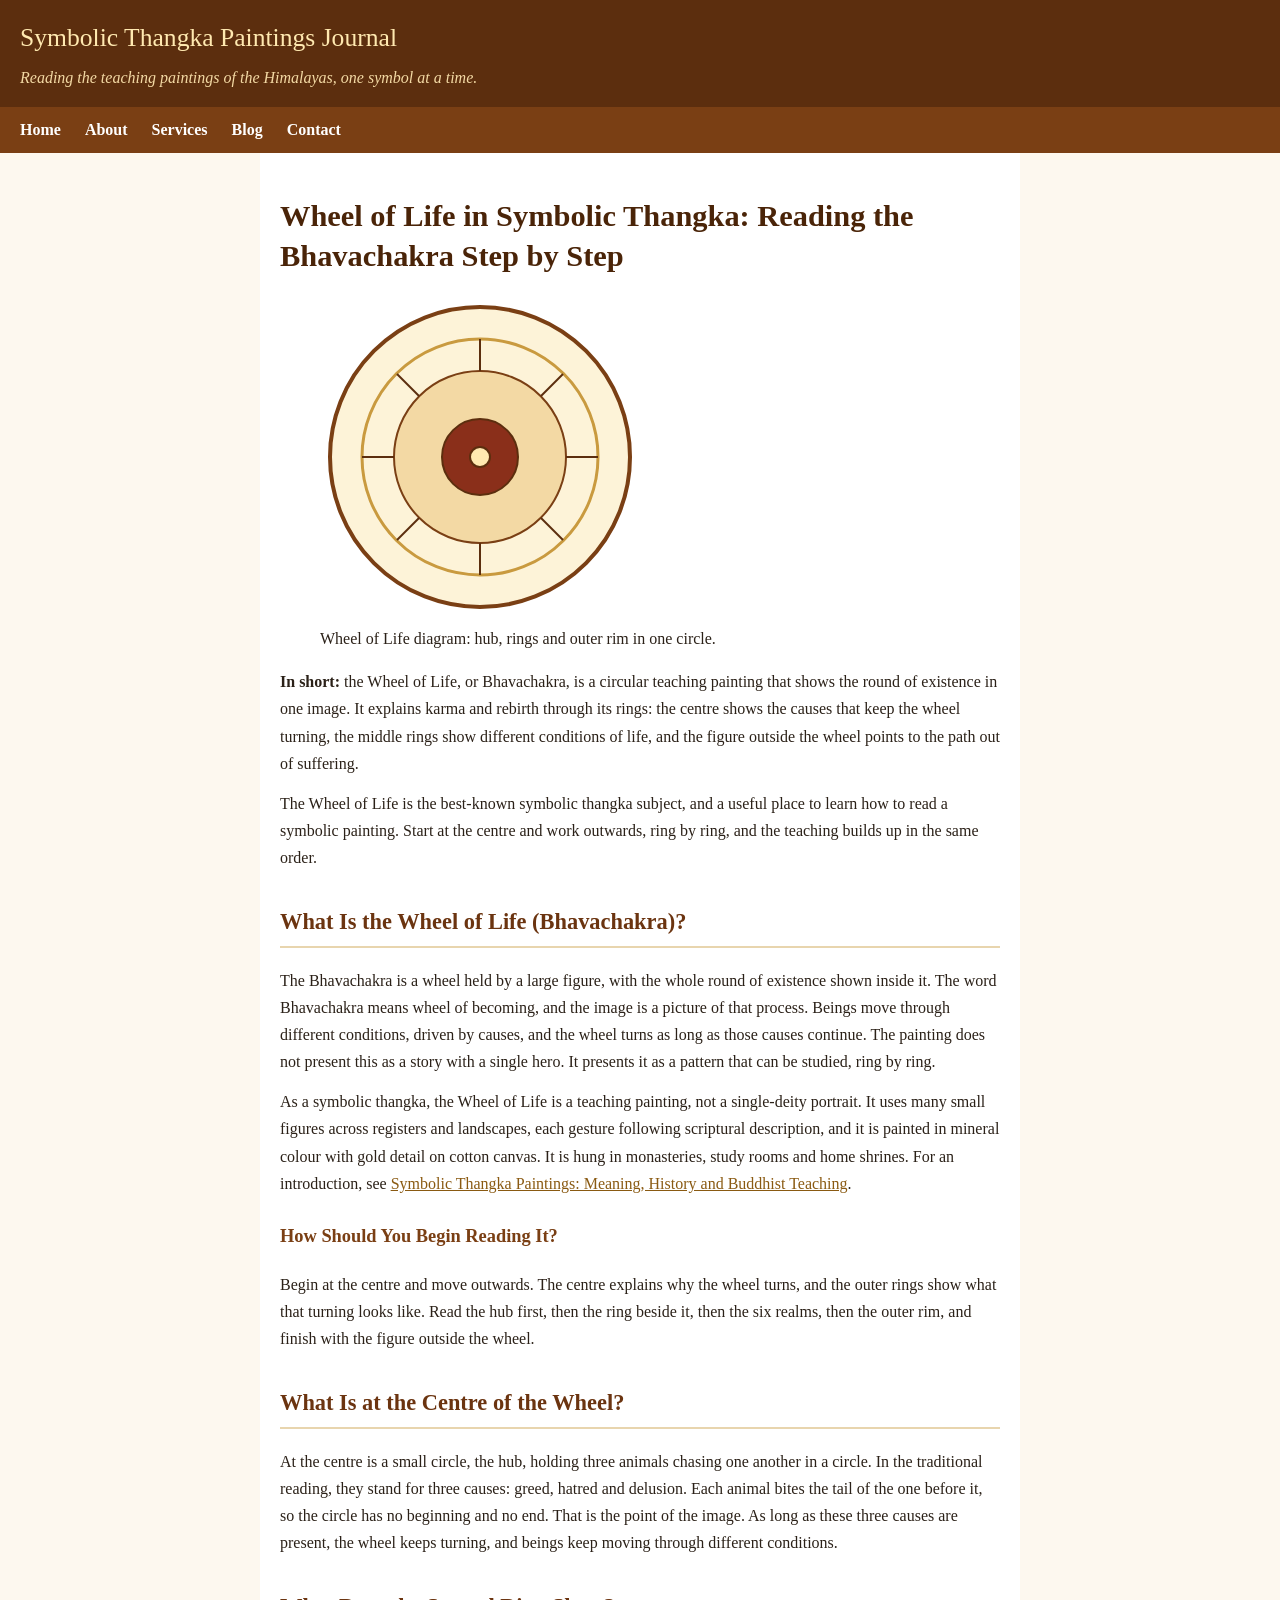
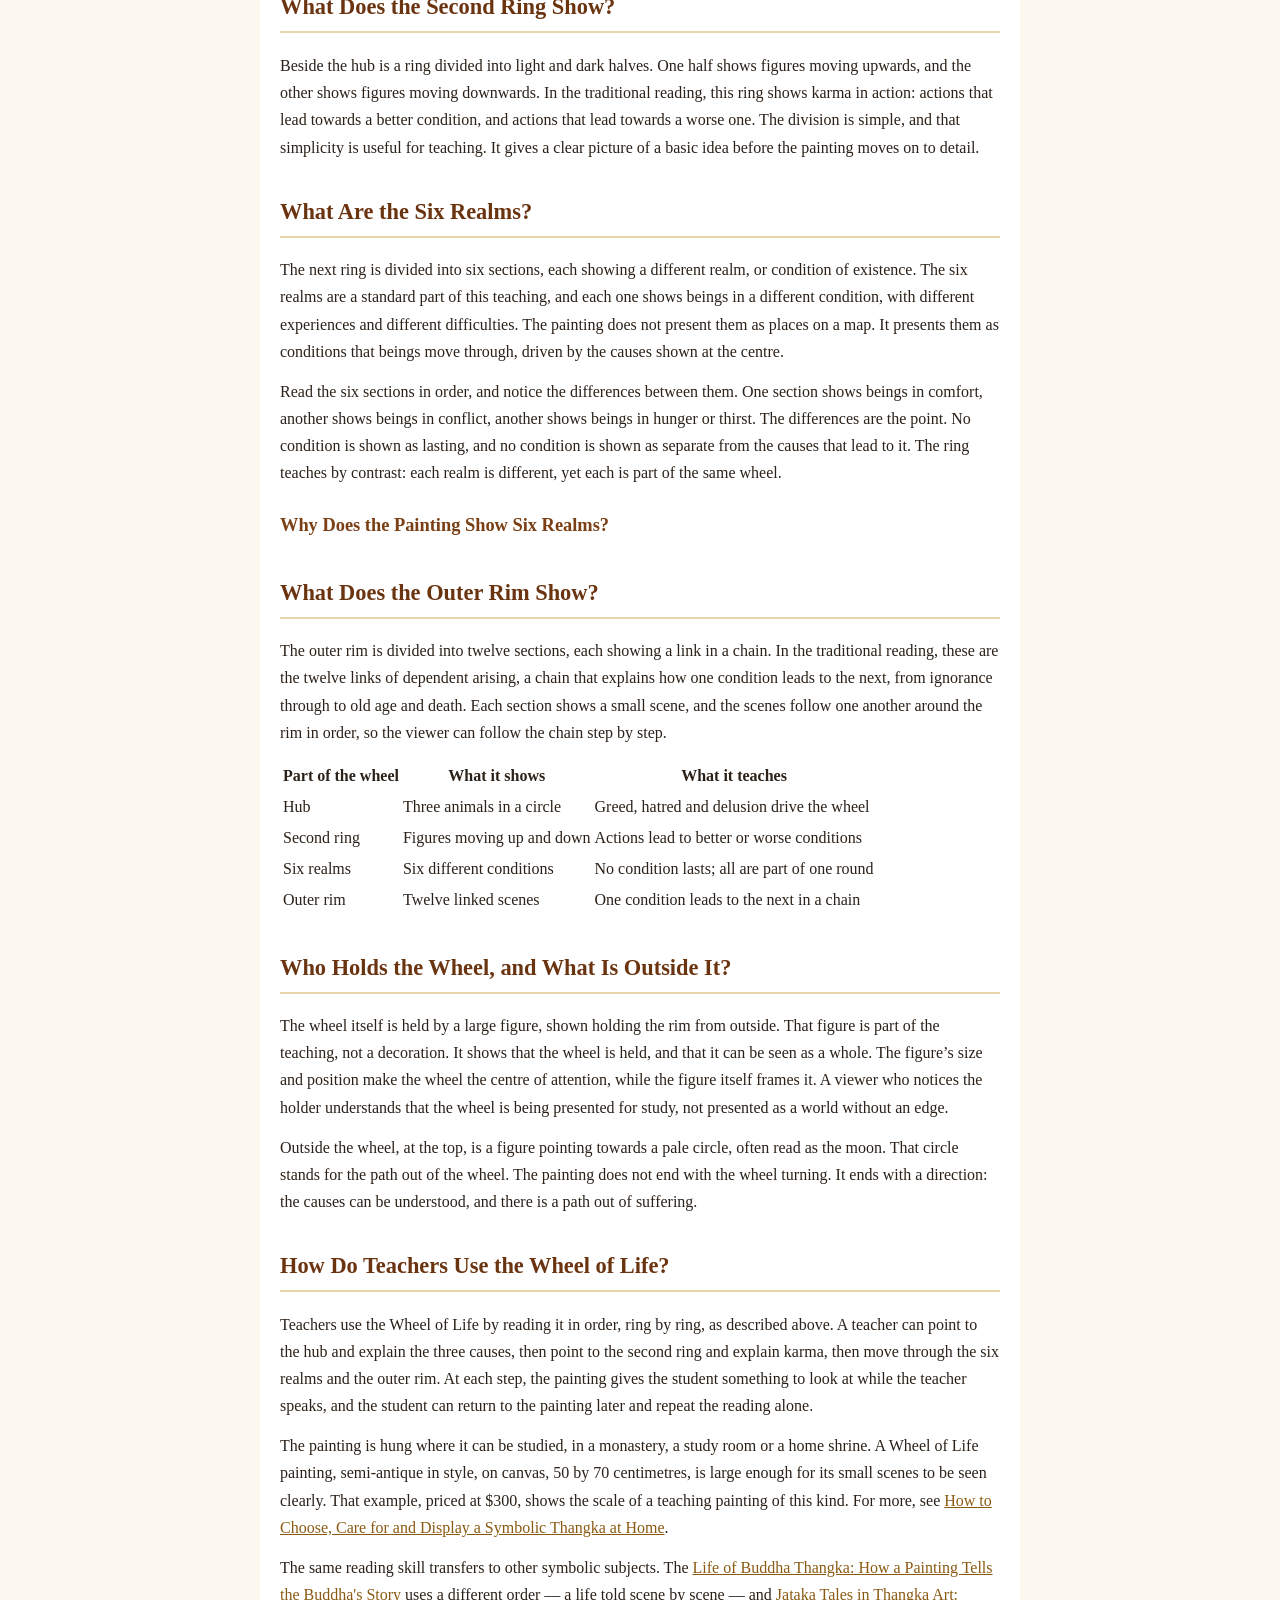
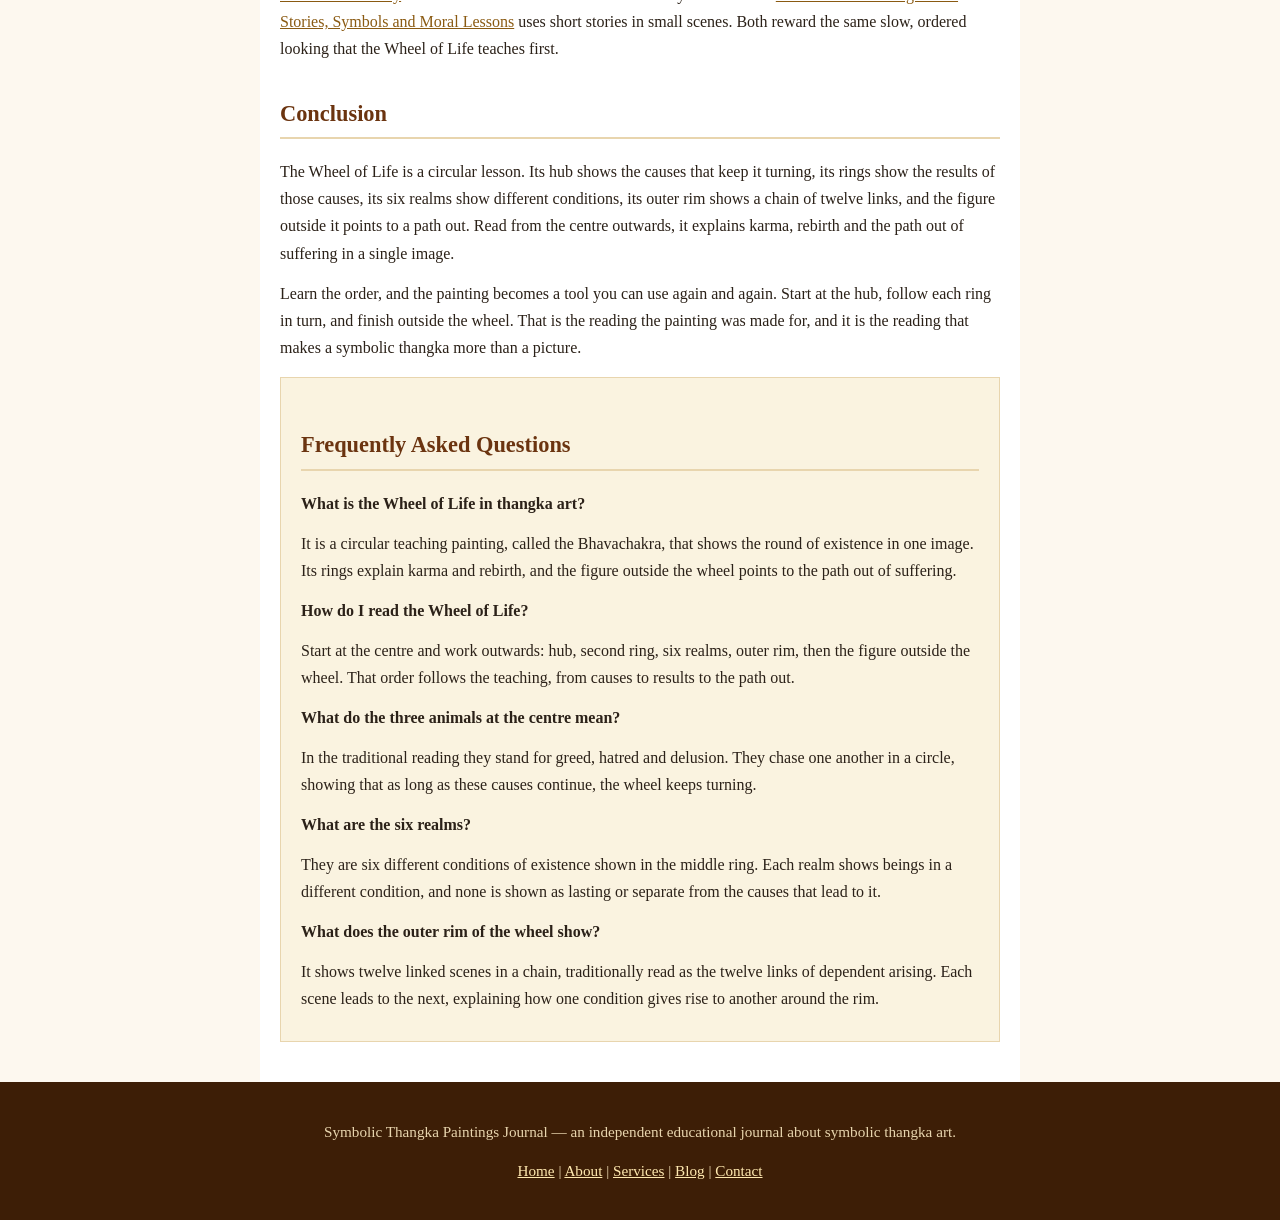
<file: articles/article-2.html>
<!DOCTYPE html>
<html lang="en">
<head>
<meta charset="utf-8">
<meta name="viewport" content="width=device-width, initial-scale=1">
<title>Wheel of Life in Symbolic Thangka: Reading the Bhavachakra Step by Step</title>
<meta name="description" content="How to read the Wheel of Life (Bhavachakra) in a symbolic thangka: the hub, the rings, the six realms and the teaching about karma, rebirth and the path out of suffering.">
<meta name="robots" content="index, follow">
<link rel="canonical" href="https://saritabasnet1.github.io/symbolic-thangka-paintings/articles/article-2.html">
<link rel="stylesheet" href="../style.css">
<script type="application/ld+json">
{"@context":"https://schema.org","@type":"BlogPosting","headline":"Wheel of Life in Symbolic Thangka: Reading the Bhavachakra Step by Step","description":"How to read the Wheel of Life (Bhavachakra) in a symbolic thangka: the hub, the rings, the six realms and the teaching about karma, rebirth and the path out of suffering.","datePublished":"2026-11-19","author":{"@type":"Organization","name":"Symbolic Thangka Paintings Journal"},"publisher":{"@type":"Organization","name":"Symbolic Thangka Paintings Journal"},"mainEntityOfPage":"https://saritabasnet1.github.io/symbolic-thangka-paintings/articles/article-2.html"}
</script>
</head>
<body>
<header class="site-header">
<p class="site-title"><a href="../index.html">Symbolic Thangka Paintings Journal</a></p>
<p class="tagline">Reading the teaching paintings of the Himalayas, one symbol at a time.</p>
</header>
<nav class="main-nav" aria-label="Main navigation">
<a href="../index.html">Home</a>
<a href="../about.html">About</a>
<a href="../services.html">Services</a>
<a href="../blog.html">Blog</a>
<a href="../contact.html">Contact</a>
</nav>
<main>
<h1>Wheel of Life in Symbolic Thangka: Reading the Bhavachakra Step by Step</h1>
<figure>
<svg role="img" aria-label="Circular Wheel of Life diagram with a central hub, concentric rings and an outer rim, in gold, red and deep blue" width="320" height="320" viewBox="0 0 320 320"><circle cx="160" cy="160" r="150" fill="#fdf3d8" stroke="#7a3f14" stroke-width="4"/><circle cx="160" cy="160" r="118" fill="none" stroke="#c99a3f" stroke-width="3"/><circle cx="160" cy="160" r="86" fill="#f3d9a4" stroke="#7a3f14" stroke-width="2"/><circle cx="160" cy="160" r="38" fill="#8a2f1a" stroke="#5c2e0e" stroke-width="2"/><g stroke="#5c2e0e" stroke-width="2"><line x1="160" y1="42" x2="160" y2="74"/><line x1="160" y1="246" x2="160" y2="278"/><line x1="42" y1="160" x2="74" y2="160"/><line x1="246" y1="160" x2="278" y2="160"/><line x1="77" y1="77" x2="99" y2="99"/><line x1="221" y1="221" x2="243" y2="243"/><line x1="243" y1="77" x2="221" y2="99"/><line x1="99" y1="221" x2="77" y2="243"/></g><circle cx="160" cy="160" r="10" fill="#ffe9b0" stroke="#5c2e0e" stroke-width="2"/></svg>
<figcaption>Wheel of Life diagram: hub, rings and outer rim in one circle.</figcaption>
</figure>
<p><strong>In short:</strong> the Wheel of Life, or Bhavachakra, is a circular teaching painting that shows the round of existence in one image. It explains karma and rebirth through its rings: the centre shows the causes that keep the wheel turning, the middle rings show different conditions of life, and the figure outside the wheel points to the path out of suffering.</p>
<p>The Wheel of Life is the best-known symbolic thangka subject, and a useful place to learn how to read a symbolic painting. Start at the centre and work outwards, ring by ring, and the teaching builds up in the same order.</p>
<h2>What Is the Wheel of Life (Bhavachakra)?</h2>
<p>The Bhavachakra is a wheel held by a large figure, with the whole round of existence shown inside it. The word Bhavachakra means wheel of becoming, and the image is a picture of that process. Beings move through different conditions, driven by causes, and the wheel turns as long as those causes continue. The painting does not present this as a story with a single hero. It presents it as a pattern that can be studied, ring by ring.</p>
<p>As a symbolic thangka, the Wheel of Life is a teaching painting, not a single-deity portrait. It uses many small figures across registers and landscapes, each gesture following scriptural description, and it is painted in mineral colour with gold detail on cotton canvas. It is hung in monasteries, study rooms and home shrines. For an introduction, see <a href="article-1.html">Symbolic Thangka Paintings: Meaning, History and Buddhist Teaching</a>.</p>
<h3>How Should You Begin Reading It?</h3>
<p>Begin at the centre and move outwards. The centre explains why the wheel turns, and the outer rings show what that turning looks like. Read the hub first, then the ring beside it, then the six realms, then the outer rim, and finish with the figure outside the wheel.</p>
<h2>What Is at the Centre of the Wheel?</h2>
<p>At the centre is a small circle, the hub, holding three animals chasing one another in a circle. In the traditional reading, they stand for three causes: greed, hatred and delusion. Each animal bites the tail of the one before it, so the circle has no beginning and no end. That is the point of the image. As long as these three causes are present, the wheel keeps turning, and beings keep moving through different conditions.</p>
<h2>What Does the Second Ring Show?</h2>
<p>Beside the hub is a ring divided into light and dark halves. One half shows figures moving upwards, and the other shows figures moving downwards. In the traditional reading, this ring shows karma in action: actions that lead towards a better condition, and actions that lead towards a worse one. The division is simple, and that simplicity is useful for teaching. It gives a clear picture of a basic idea before the painting moves on to detail.</p>
<h2>What Are the Six Realms?</h2>
<p>The next ring is divided into six sections, each showing a different realm, or condition of existence. The six realms are a standard part of this teaching, and each one shows beings in a different condition, with different experiences and different difficulties. The painting does not present them as places on a map. It presents them as conditions that beings move through, driven by the causes shown at the centre.</p>
<p>Read the six sections in order, and notice the differences between them. One section shows beings in comfort, another shows beings in conflict, another shows beings in hunger or thirst. The differences are the point. No condition is shown as lasting, and no condition is shown as separate from the causes that lead to it. The ring teaches by contrast: each realm is different, yet each is part of the same wheel.</p>
<h3>Why Does the Painting Show Six Realms?</h3>
<h2>What Does the Outer Rim Show?</h2>
<p>The outer rim is divided into twelve sections, each showing a link in a chain. In the traditional reading, these are the twelve links of dependent arising, a chain that explains how one condition leads to the next, from ignorance through to old age and death. Each section shows a small scene, and the scenes follow one another around the rim in order, so the viewer can follow the chain step by step.</p>
<table>
<tr><th>Part of the wheel</th><th>What it shows</th><th>What it teaches</th></tr>
<tr><td>Hub</td><td>Three animals in a circle</td><td>Greed, hatred and delusion drive the wheel</td></tr>
<tr><td>Second ring</td><td>Figures moving up and down</td><td>Actions lead to better or worse conditions</td></tr>
<tr><td>Six realms</td><td>Six different conditions</td><td>No condition lasts; all are part of one round</td></tr>
<tr><td>Outer rim</td><td>Twelve linked scenes</td><td>One condition leads to the next in a chain</td></tr>
</table>
<h2>Who Holds the Wheel, and What Is Outside It?</h2>
<p>The wheel itself is held by a large figure, shown holding the rim from outside. That figure is part of the teaching, not a decoration. It shows that the wheel is held, and that it can be seen as a whole. The figure’s size and position make the wheel the centre of attention, while the figure itself frames it. A viewer who notices the holder understands that the wheel is being presented for study, not presented as a world without an edge.</p>
<p>Outside the wheel, at the top, is a figure pointing towards a pale circle, often read as the moon. That circle stands for the path out of the wheel. The painting does not end with the wheel turning. It ends with a direction: the causes can be understood, and there is a path out of suffering.</p>
<h2>How Do Teachers Use the Wheel of Life?</h2>
<p>Teachers use the Wheel of Life by reading it in order, ring by ring, as described above. A teacher can point to the hub and explain the three causes, then point to the second ring and explain karma, then move through the six realms and the outer rim. At each step, the painting gives the student something to look at while the teacher speaks, and the student can return to the painting later and repeat the reading alone.</p>
<p>The painting is hung where it can be studied, in a monastery, a study room or a home shrine. A Wheel of Life painting, semi-antique in style, on canvas, 50 by 70 centimetres, is large enough for its small scenes to be seen clearly. That example, priced at $300, shows the scale of a teaching painting of this kind. For more, see <a href="article-5.html">How to Choose, Care for and Display a Symbolic Thangka at Home</a>.</p>
<p>The same reading skill transfers to other symbolic subjects. The <a href="article-3.html">Life of Buddha Thangka: How a Painting Tells the Buddha's Story</a> uses a different order — a life told scene by scene — and <a href="article-4.html">Jataka Tales in Thangka Art: Stories, Symbols and Moral Lessons</a> uses short stories in small scenes. Both reward the same slow, ordered looking that the Wheel of Life teaches first.</p>
<h2>Conclusion</h2>
<p>The Wheel of Life is a circular lesson. Its hub shows the causes that keep it turning, its rings show the results of those causes, its six realms show different conditions, its outer rim shows a chain of twelve links, and the figure outside it points to a path out. Read from the centre outwards, it explains karma, rebirth and the path out of suffering in a single image.</p>
<p>Learn the order, and the painting becomes a tool you can use again and again. Start at the hub, follow each ring in turn, and finish outside the wheel. That is the reading the painting was made for, and it is the reading that makes a symbolic thangka more than a picture.</p>
<div class="faq">
<h2>Frequently Asked Questions</h2>
<p class="question">What is the Wheel of Life in thangka art?</p>
<p>It is a circular teaching painting, called the Bhavachakra, that shows the round of existence in one image. Its rings explain karma and rebirth, and the figure outside the wheel points to the path out of suffering.</p>
<p class="question">How do I read the Wheel of Life?</p>
<p>Start at the centre and work outwards: hub, second ring, six realms, outer rim, then the figure outside the wheel. That order follows the teaching, from causes to results to the path out.</p>
<p class="question">What do the three animals at the centre mean?</p>
<p>In the traditional reading they stand for greed, hatred and delusion. They chase one another in a circle, showing that as long as these causes continue, the wheel keeps turning.</p>
<p class="question">What are the six realms?</p>
<p>They are six different conditions of existence shown in the middle ring. Each realm shows beings in a different condition, and none is shown as lasting or separate from the causes that lead to it.</p>
<p class="question">What does the outer rim of the wheel show?</p>
<p>It shows twelve linked scenes in a chain, traditionally read as the twelve links of dependent arising. Each scene leads to the next, explaining how one condition gives rise to another around the rim.</p>
</div>
</main>
<footer class="site-footer">
<p>Symbolic Thangka Paintings Journal — an independent educational journal about symbolic thangka art.</p>
<p><a href="../index.html">Home</a> | <a href="../about.html">About</a> | <a href="../services.html">Services</a> | <a href="../blog.html">Blog</a> | <a href="../contact.html">Contact</a></p>
</footer>
</body>
</html>
</file>
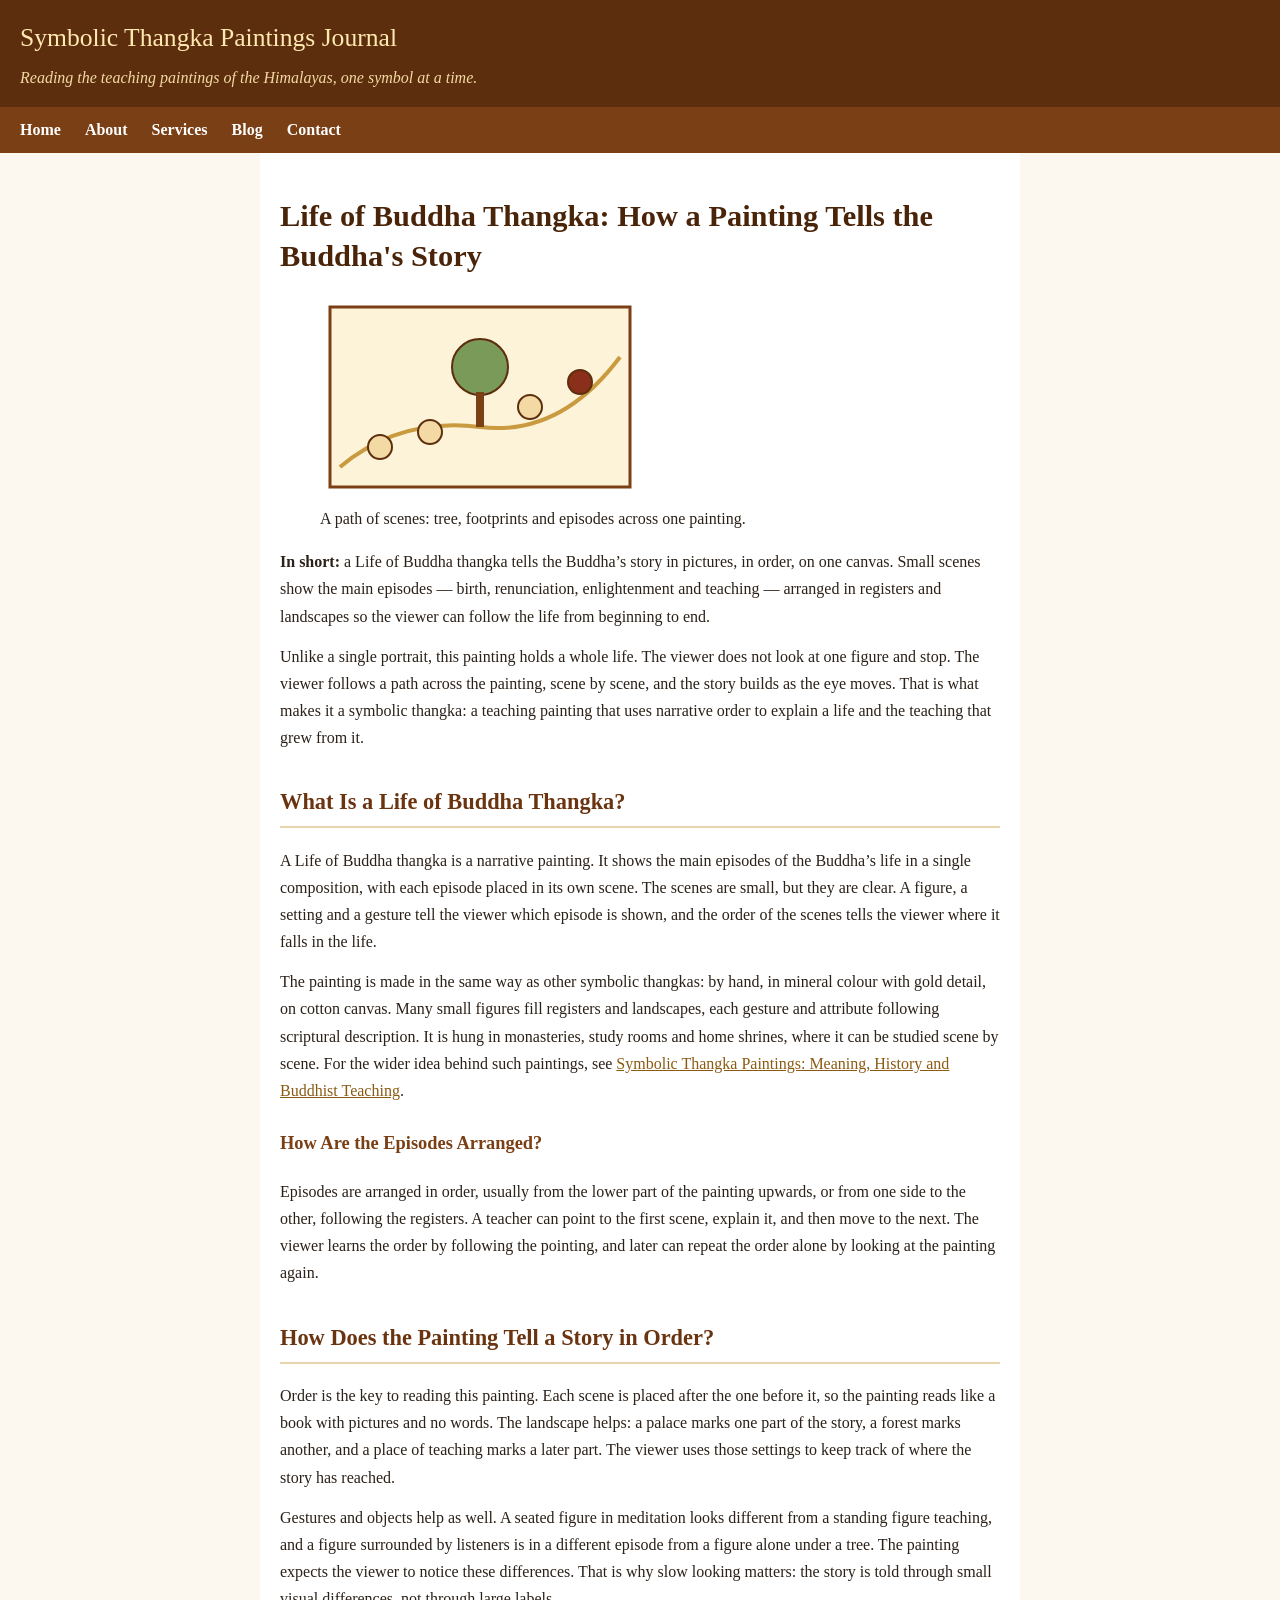
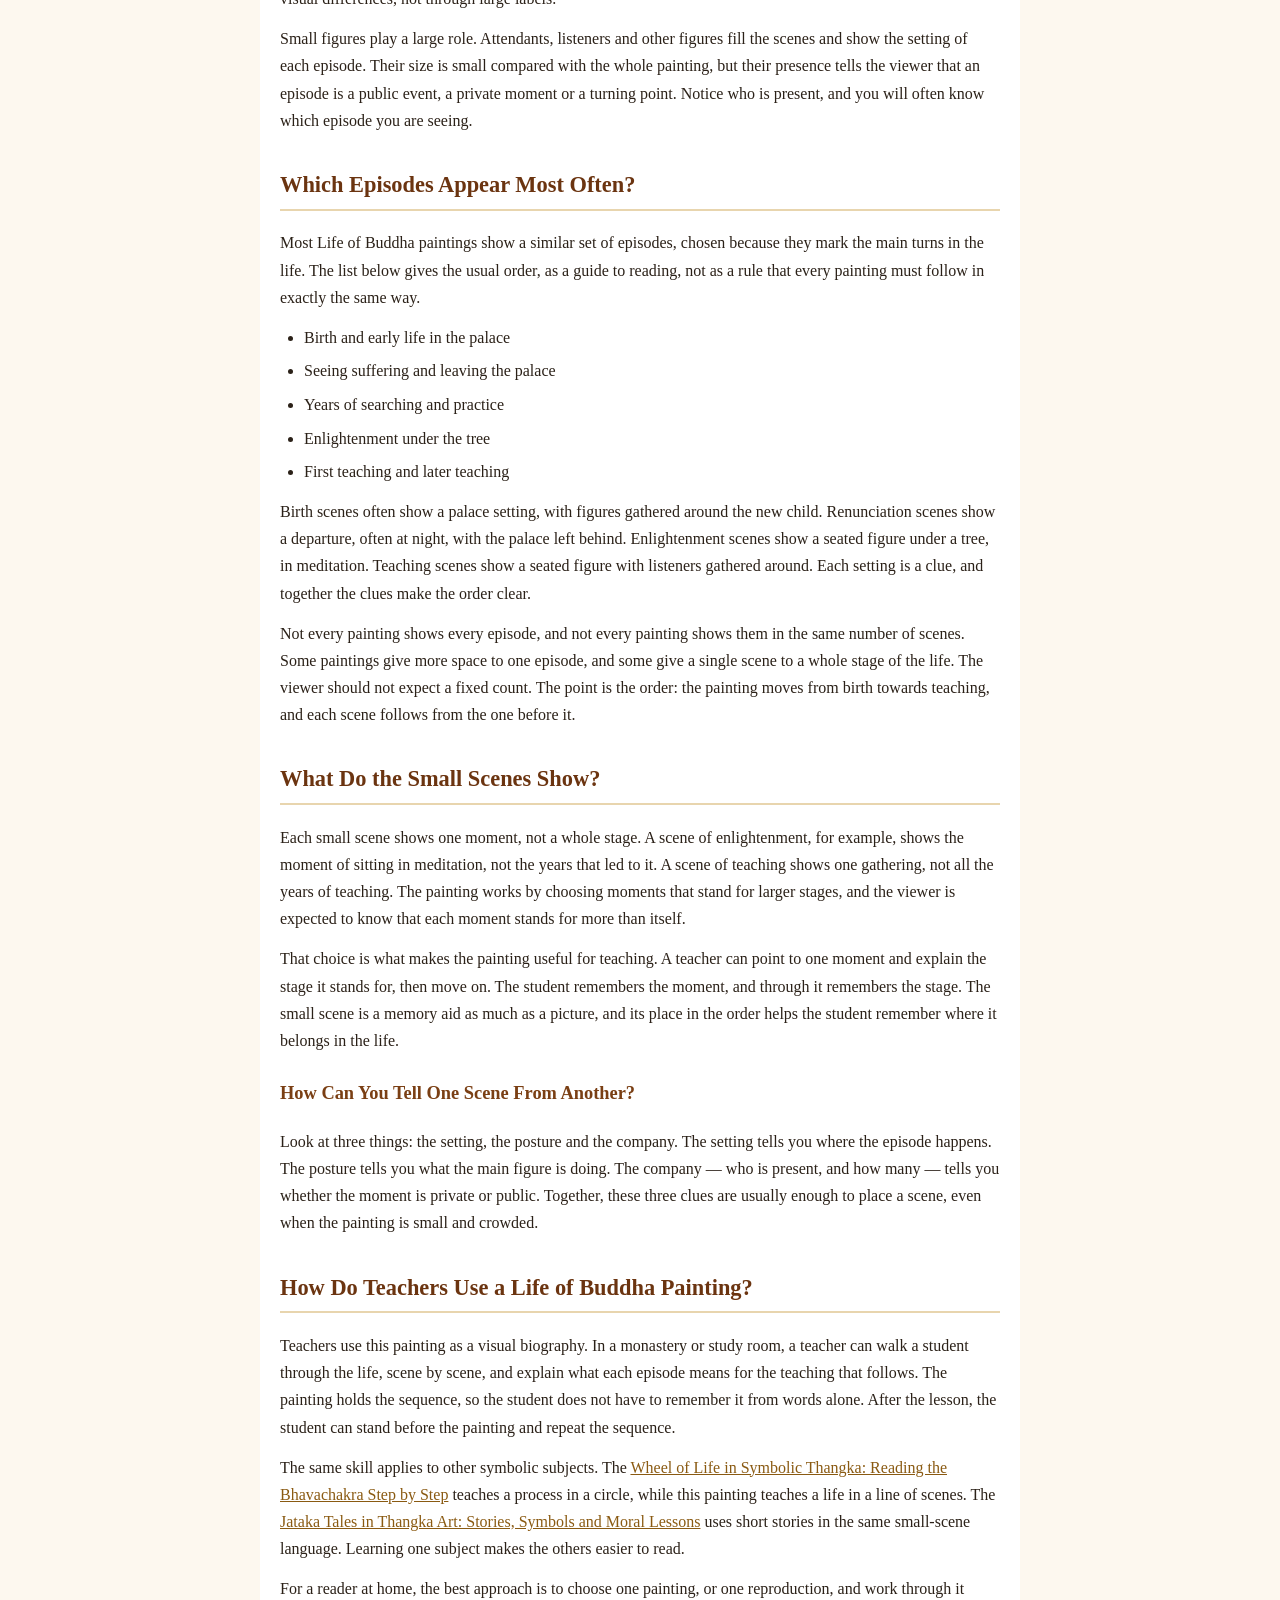
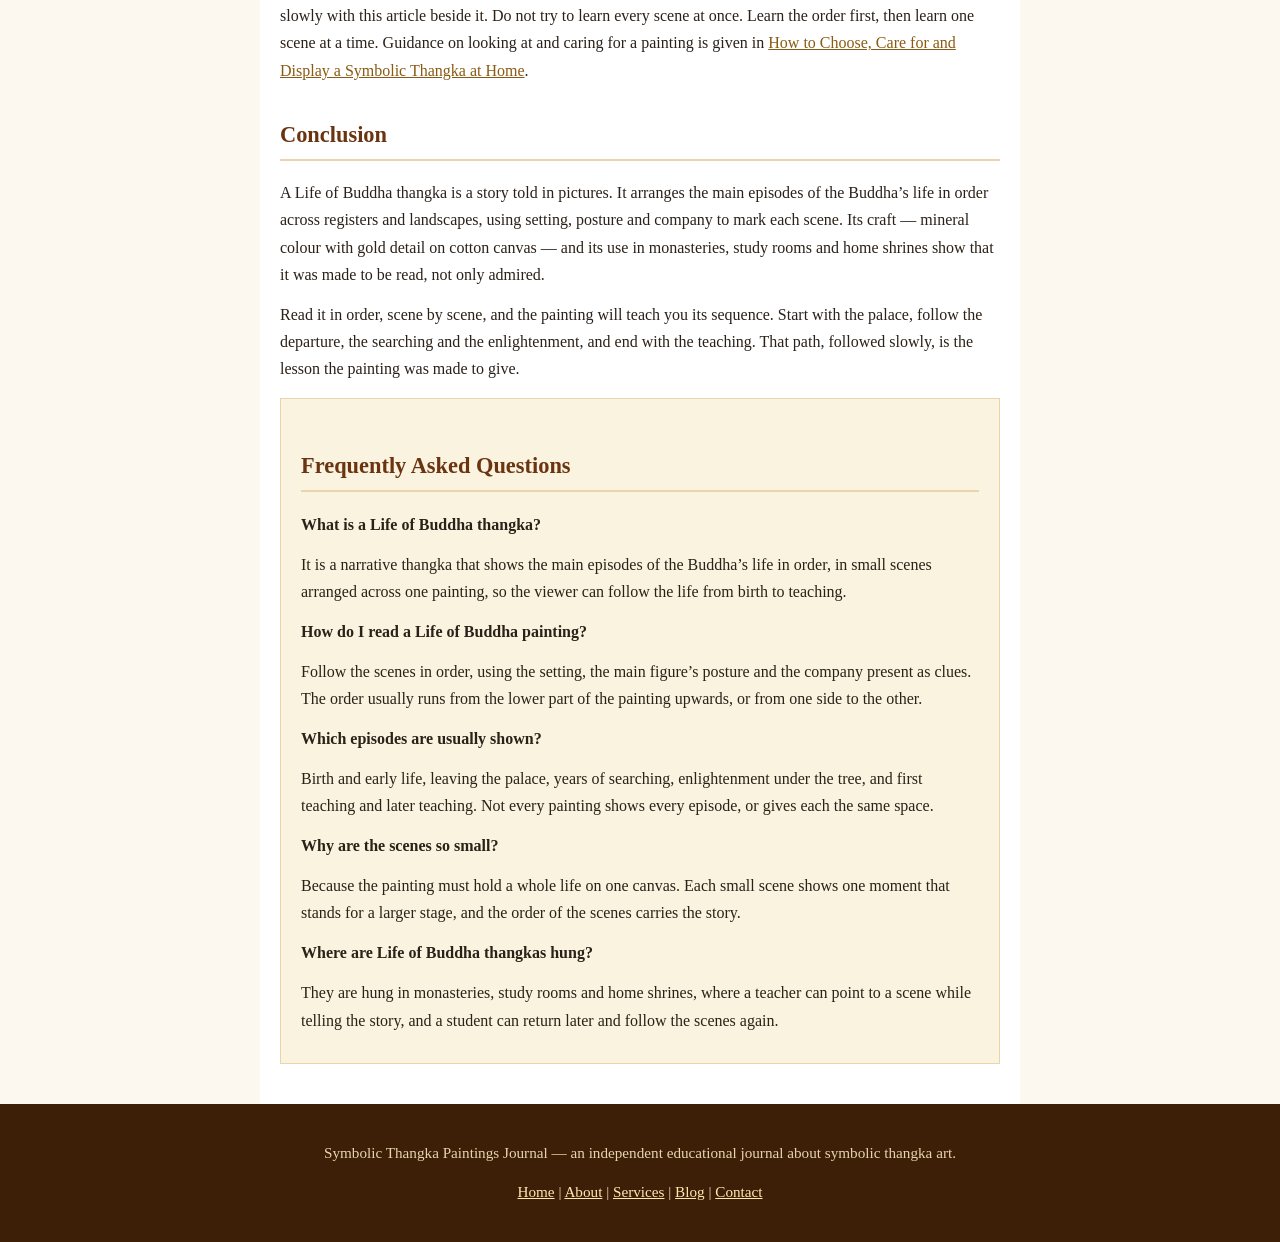
<file: articles/article-3.html>
<!DOCTYPE html>
<html lang="en">
<head>
<meta charset="utf-8">
<meta name="viewport" content="width=device-width, initial-scale=1">
<title>Life of Buddha Thangka: How a Painting Tells the Buddha's Story</title>
<meta name="description" content="How a Life of Buddha thangka tells the Buddha's story in order: birth, renunciation, enlightenment, teaching and the scenes artists arrange across one painting.">
<meta name="robots" content="index, follow">
<link rel="canonical" href="https://saritabasnet1.github.io/symbolic-thangka-paintings/articles/article-3.html">
<link rel="stylesheet" href="../style.css">
<script type="application/ld+json">
{"@context":"https://schema.org","@type":"BlogPosting","headline":"Life of Buddha Thangka: How a Painting Tells the Buddha's Story","description":"How a Life of Buddha thangka tells the Buddha's story in order: birth, renunciation, enlightenment, teaching and the scenes artists arrange across one painting.","datePublished":"2026-11-19","author":{"@type":"Organization","name":"Symbolic Thangka Paintings Journal"},"publisher":{"@type":"Organization","name":"Symbolic Thangka Paintings Journal"},"mainEntityOfPage":"https://saritabasnet1.github.io/symbolic-thangka-paintings/articles/article-3.html"}
</script>
</head>
<body>
<header class="site-header">
<p class="site-title"><a href="../index.html">Symbolic Thangka Paintings Journal</a></p>
<p class="tagline">Reading the teaching paintings of the Himalayas, one symbol at a time.</p>
</header>
<nav class="main-nav" aria-label="Main navigation">
<a href="../index.html">Home</a>
<a href="../about.html">About</a>
<a href="../services.html">Services</a>
<a href="../blog.html">Blog</a>
<a href="../contact.html">Contact</a>
</nav>
<main>
<h1>Life of Buddha Thangka: How a Painting Tells the Buddha's Story</h1>
<figure>
<svg role="img" aria-label="Stylised path with a tree, footprints and small scenes leading across a landscape, in gold, green and deep blue" width="320" height="200" viewBox="0 0 320 200"><rect x="10" y="10" width="300" height="180" fill="#fdf3d8" stroke="#7a3f14" stroke-width="3"/><path d="M20 170 Q80 120 160 130 T300 60" fill="none" stroke="#c99a3f" stroke-width="4"/><circle cx="160" cy="70" r="28" fill="#7a9a5a" stroke="#5c2e0e" stroke-width="2"/><rect x="156" y="95" width="8" height="35" fill="#7a3f14"/><circle cx="60" cy="150" r="12" fill="#f3d9a4" stroke="#5c2e0e" stroke-width="2"/><circle cx="110" cy="135" r="12" fill="#f3d9a4" stroke="#5c2e0e" stroke-width="2"/><circle cx="210" cy="110" r="12" fill="#f3d9a4" stroke="#5c2e0e" stroke-width="2"/><circle cx="260" cy="85" r="12" fill="#8a2f1a" stroke="#5c2e0e" stroke-width="2"/></svg>
<figcaption>A path of scenes: tree, footprints and episodes across one painting.</figcaption>
</figure>
<p><strong>In short:</strong> a Life of Buddha thangka tells the Buddha’s story in pictures, in order, on one canvas. Small scenes show the main episodes — birth, renunciation, enlightenment and teaching — arranged in registers and landscapes so the viewer can follow the life from beginning to end.</p>
<p>Unlike a single portrait, this painting holds a whole life. The viewer does not look at one figure and stop. The viewer follows a path across the painting, scene by scene, and the story builds as the eye moves. That is what makes it a symbolic thangka: a teaching painting that uses narrative order to explain a life and the teaching that grew from it.</p>
<h2>What Is a Life of Buddha Thangka?</h2>
<p>A Life of Buddha thangka is a narrative painting. It shows the main episodes of the Buddha’s life in a single composition, with each episode placed in its own scene. The scenes are small, but they are clear. A figure, a setting and a gesture tell the viewer which episode is shown, and the order of the scenes tells the viewer where it falls in the life.</p>
<p>The painting is made in the same way as other symbolic thangkas: by hand, in mineral colour with gold detail, on cotton canvas. Many small figures fill registers and landscapes, each gesture and attribute following scriptural description. It is hung in monasteries, study rooms and home shrines, where it can be studied scene by scene. For the wider idea behind such paintings, see <a href="article-1.html">Symbolic Thangka Paintings: Meaning, History and Buddhist Teaching</a>.</p>
<h3>How Are the Episodes Arranged?</h3>
<p>Episodes are arranged in order, usually from the lower part of the painting upwards, or from one side to the other, following the registers. A teacher can point to the first scene, explain it, and then move to the next. The viewer learns the order by following the pointing, and later can repeat the order alone by looking at the painting again.</p>
<h2>How Does the Painting Tell a Story in Order?</h2>
<p>Order is the key to reading this painting. Each scene is placed after the one before it, so the painting reads like a book with pictures and no words. The landscape helps: a palace marks one part of the story, a forest marks another, and a place of teaching marks a later part. The viewer uses those settings to keep track of where the story has reached.</p>
<p>Gestures and objects help as well. A seated figure in meditation looks different from a standing figure teaching, and a figure surrounded by listeners is in a different episode from a figure alone under a tree. The painting expects the viewer to notice these differences. That is why slow looking matters: the story is told through small visual differences, not through large labels.</p>
<p>Small figures play a large role. Attendants, listeners and other figures fill the scenes and show the setting of each episode. Their size is small compared with the whole painting, but their presence tells the viewer that an episode is a public event, a private moment or a turning point. Notice who is present, and you will often know which episode you are seeing.</p>
<h2>Which Episodes Appear Most Often?</h2>
<p>Most Life of Buddha paintings show a similar set of episodes, chosen because they mark the main turns in the life. The list below gives the usual order, as a guide to reading, not as a rule that every painting must follow in exactly the same way.</p>
<ul>
<li>Birth and early life in the palace</li>
<li>Seeing suffering and leaving the palace</li>
<li>Years of searching and practice</li>
<li>Enlightenment under the tree</li>
<li>First teaching and later teaching</li>
</ul>
<p>Birth scenes often show a palace setting, with figures gathered around the new child. Renunciation scenes show a departure, often at night, with the palace left behind. Enlightenment scenes show a seated figure under a tree, in meditation. Teaching scenes show a seated figure with listeners gathered around. Each setting is a clue, and together the clues make the order clear.</p>
<p>Not every painting shows every episode, and not every painting shows them in the same number of scenes. Some paintings give more space to one episode, and some give a single scene to a whole stage of the life. The viewer should not expect a fixed count. The point is the order: the painting moves from birth towards teaching, and each scene follows from the one before it.</p>
<h2>What Do the Small Scenes Show?</h2>
<p>Each small scene shows one moment, not a whole stage. A scene of enlightenment, for example, shows the moment of sitting in meditation, not the years that led to it. A scene of teaching shows one gathering, not all the years of teaching. The painting works by choosing moments that stand for larger stages, and the viewer is expected to know that each moment stands for more than itself.</p>
<p>That choice is what makes the painting useful for teaching. A teacher can point to one moment and explain the stage it stands for, then move on. The student remembers the moment, and through it remembers the stage. The small scene is a memory aid as much as a picture, and its place in the order helps the student remember where it belongs in the life.</p>
<h3>How Can You Tell One Scene From Another?</h3>
<p>Look at three things: the setting, the posture and the company. The setting tells you where the episode happens. The posture tells you what the main figure is doing. The company — who is present, and how many — tells you whether the moment is private or public. Together, these three clues are usually enough to place a scene, even when the painting is small and crowded.</p>
<h2>How Do Teachers Use a Life of Buddha Painting?</h2>
<p>Teachers use this painting as a visual biography. In a monastery or study room, a teacher can walk a student through the life, scene by scene, and explain what each episode means for the teaching that follows. The painting holds the sequence, so the student does not have to remember it from words alone. After the lesson, the student can stand before the painting and repeat the sequence.</p>
<p>The same skill applies to other symbolic subjects. The <a href="article-2.html">Wheel of Life in Symbolic Thangka: Reading the Bhavachakra Step by Step</a> teaches a process in a circle, while this painting teaches a life in a line of scenes. The <a href="article-4.html">Jataka Tales in Thangka Art: Stories, Symbols and Moral Lessons</a> uses short stories in the same small-scene language. Learning one subject makes the others easier to read.</p>
<p>For a reader at home, the best approach is to choose one painting, or one reproduction, and work through it slowly with this article beside it. Do not try to learn every scene at once. Learn the order first, then learn one scene at a time. Guidance on looking at and caring for a painting is given in <a href="article-5.html">How to Choose, Care for and Display a Symbolic Thangka at Home</a>.</p>
<h2>Conclusion</h2>
<p>A Life of Buddha thangka is a story told in pictures. It arranges the main episodes of the Buddha’s life in order across registers and landscapes, using setting, posture and company to mark each scene. Its craft — mineral colour with gold detail on cotton canvas — and its use in monasteries, study rooms and home shrines show that it was made to be read, not only admired.</p>
<p>Read it in order, scene by scene, and the painting will teach you its sequence. Start with the palace, follow the departure, the searching and the enlightenment, and end with the teaching. That path, followed slowly, is the lesson the painting was made to give.</p>
<div class="faq">
<h2>Frequently Asked Questions</h2>
<p class="question">What is a Life of Buddha thangka?</p>
<p>It is a narrative thangka that shows the main episodes of the Buddha’s life in order, in small scenes arranged across one painting, so the viewer can follow the life from birth to teaching.</p>
<p class="question">How do I read a Life of Buddha painting?</p>
<p>Follow the scenes in order, using the setting, the main figure’s posture and the company present as clues. The order usually runs from the lower part of the painting upwards, or from one side to the other.</p>
<p class="question">Which episodes are usually shown?</p>
<p>Birth and early life, leaving the palace, years of searching, enlightenment under the tree, and first teaching and later teaching. Not every painting shows every episode, or gives each the same space.</p>
<p class="question">Why are the scenes so small?</p>
<p>Because the painting must hold a whole life on one canvas. Each small scene shows one moment that stands for a larger stage, and the order of the scenes carries the story.</p>
<p class="question">Where are Life of Buddha thangkas hung?</p>
<p>They are hung in monasteries, study rooms and home shrines, where a teacher can point to a scene while telling the story, and a student can return later and follow the scenes again.</p>
</div>
</main>
<footer class="site-footer">
<p>Symbolic Thangka Paintings Journal — an independent educational journal about symbolic thangka art.</p>
<p><a href="../index.html">Home</a> | <a href="../about.html">About</a> | <a href="../services.html">Services</a> | <a href="../blog.html">Blog</a> | <a href="../contact.html">Contact</a></p>
</footer>
</body>
</html>
</file>
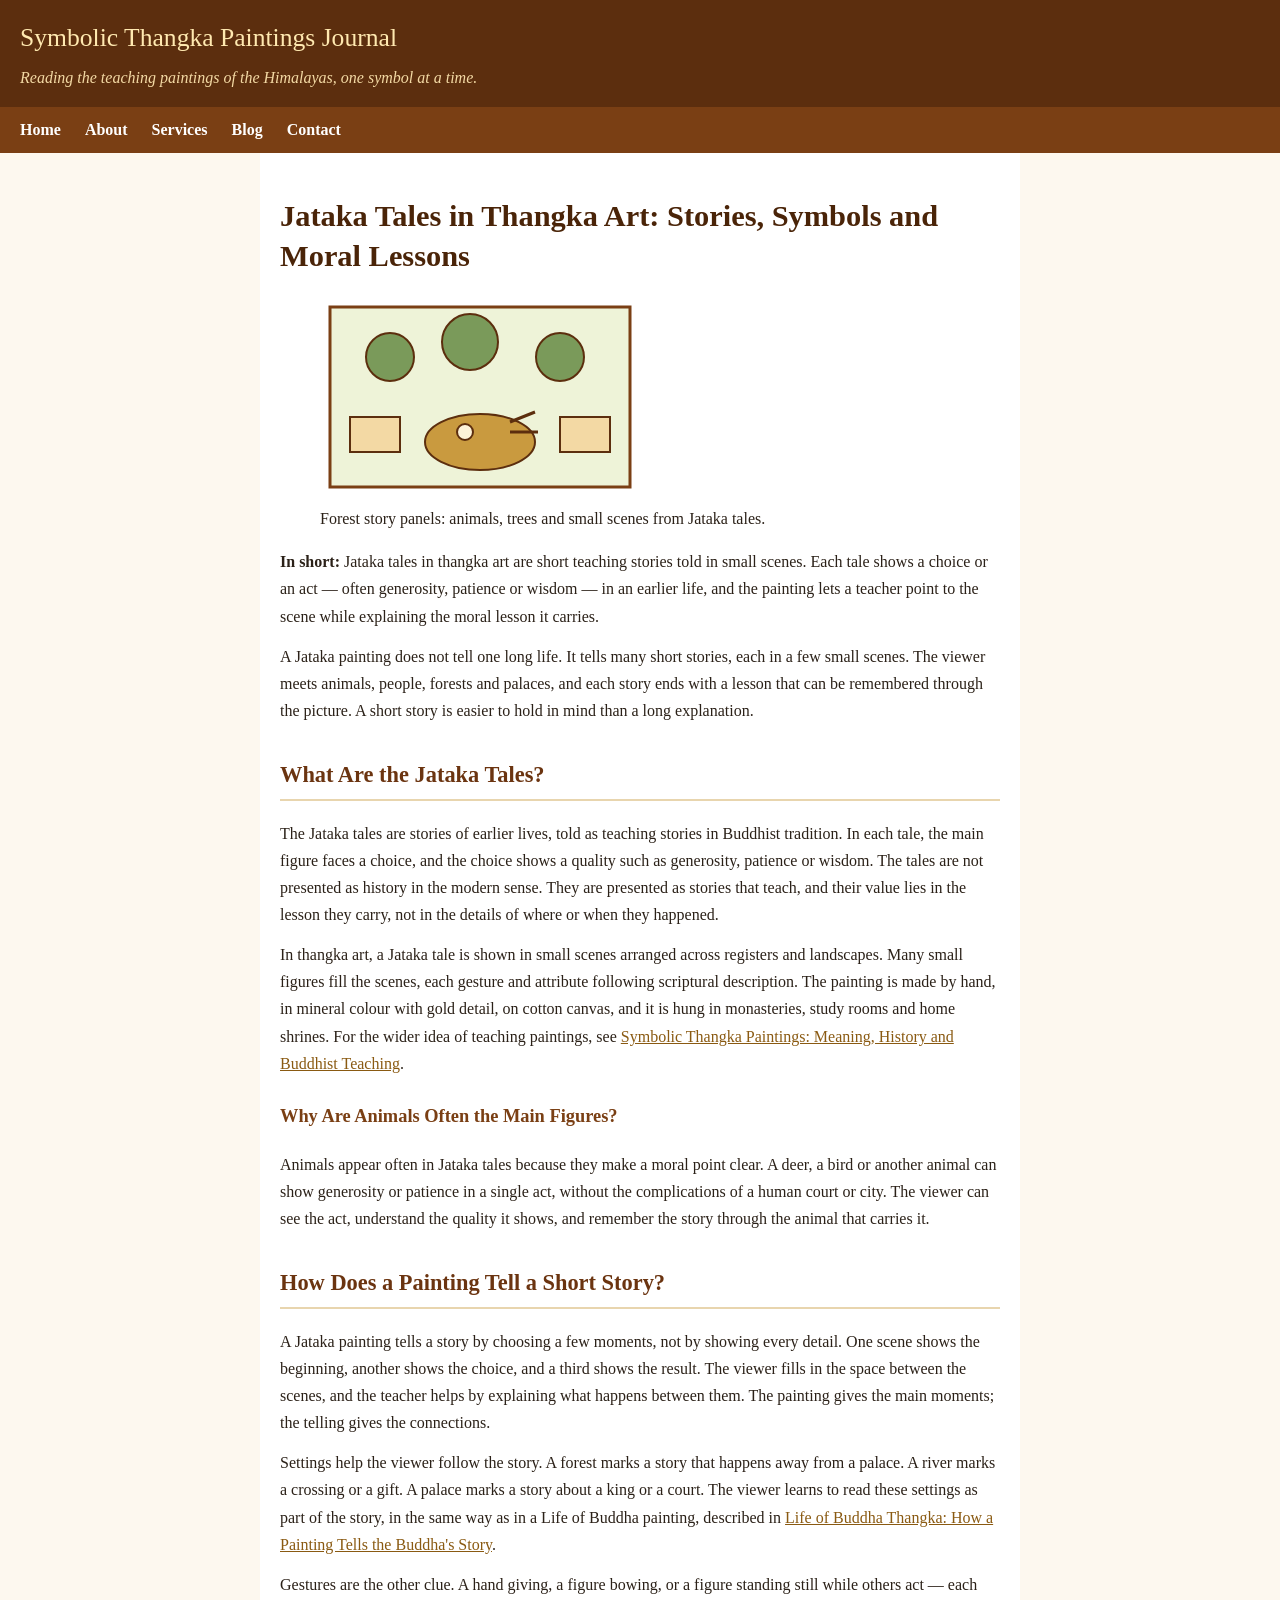
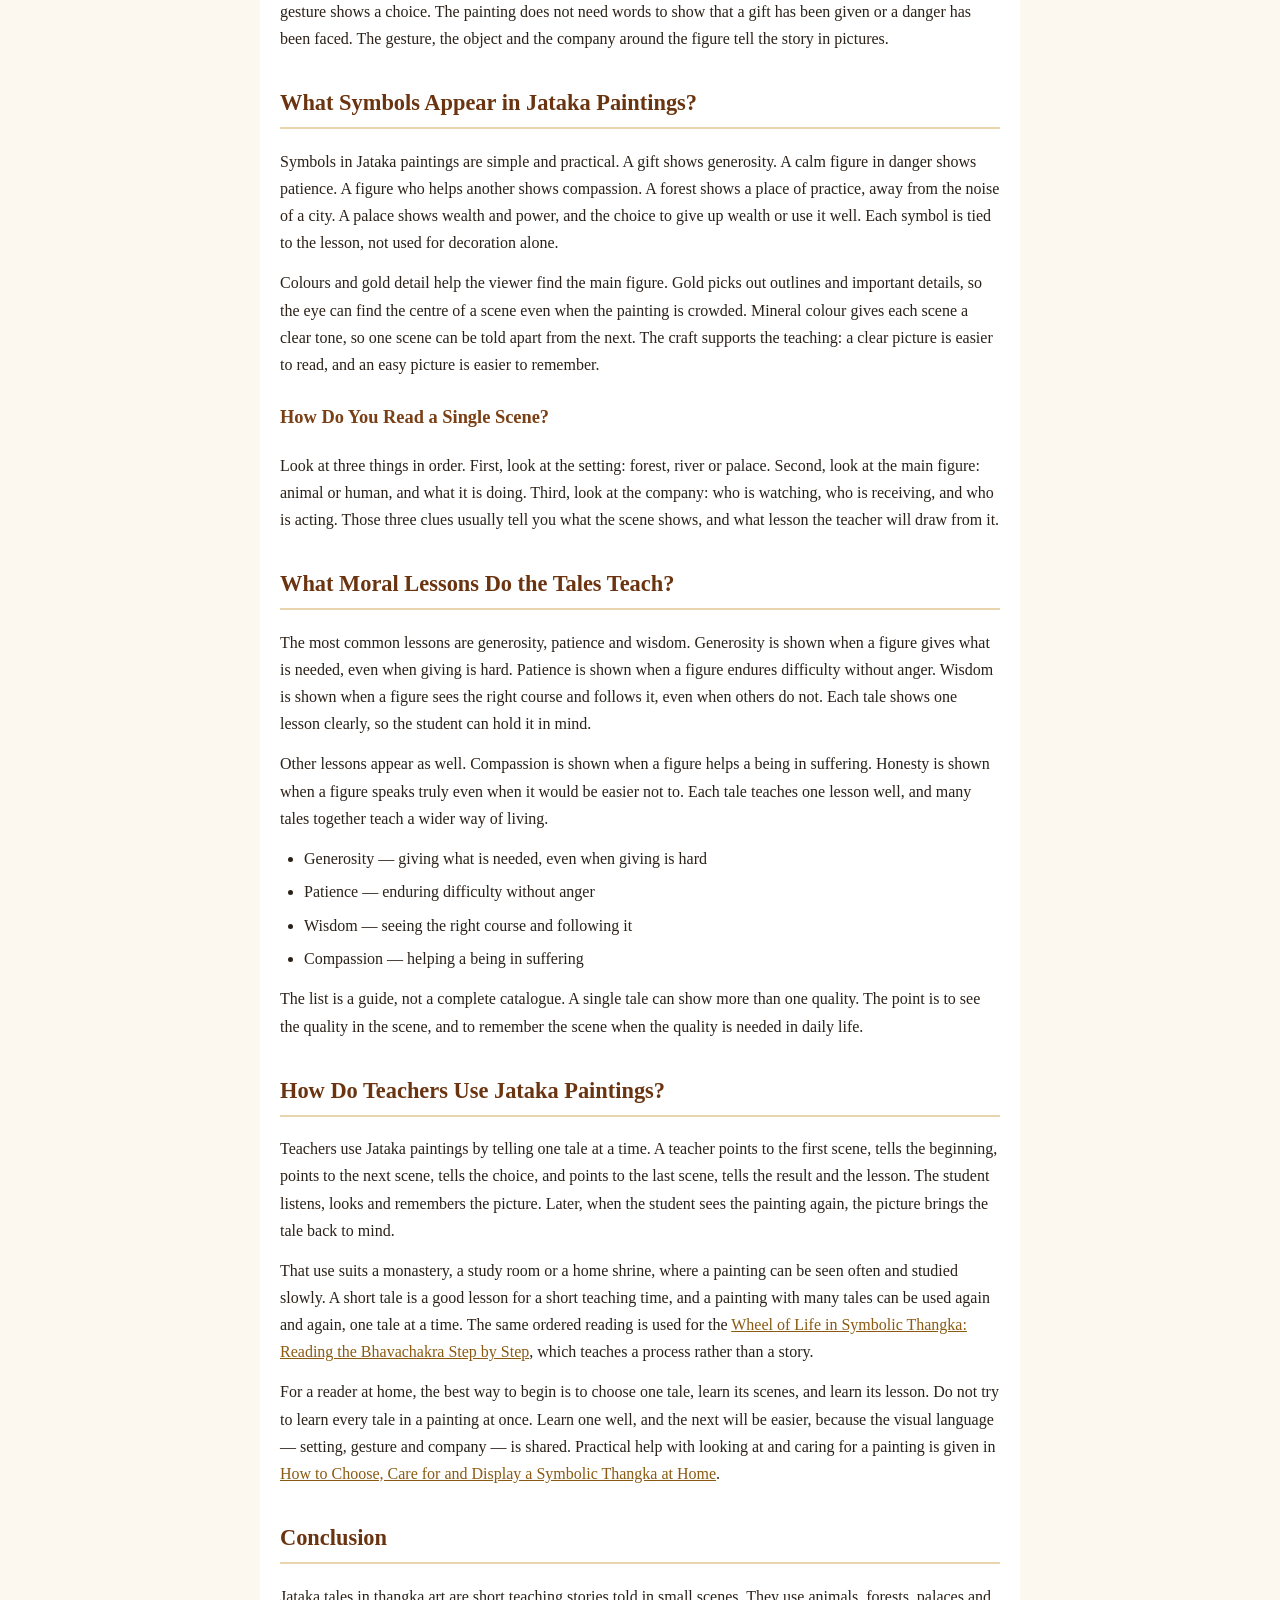
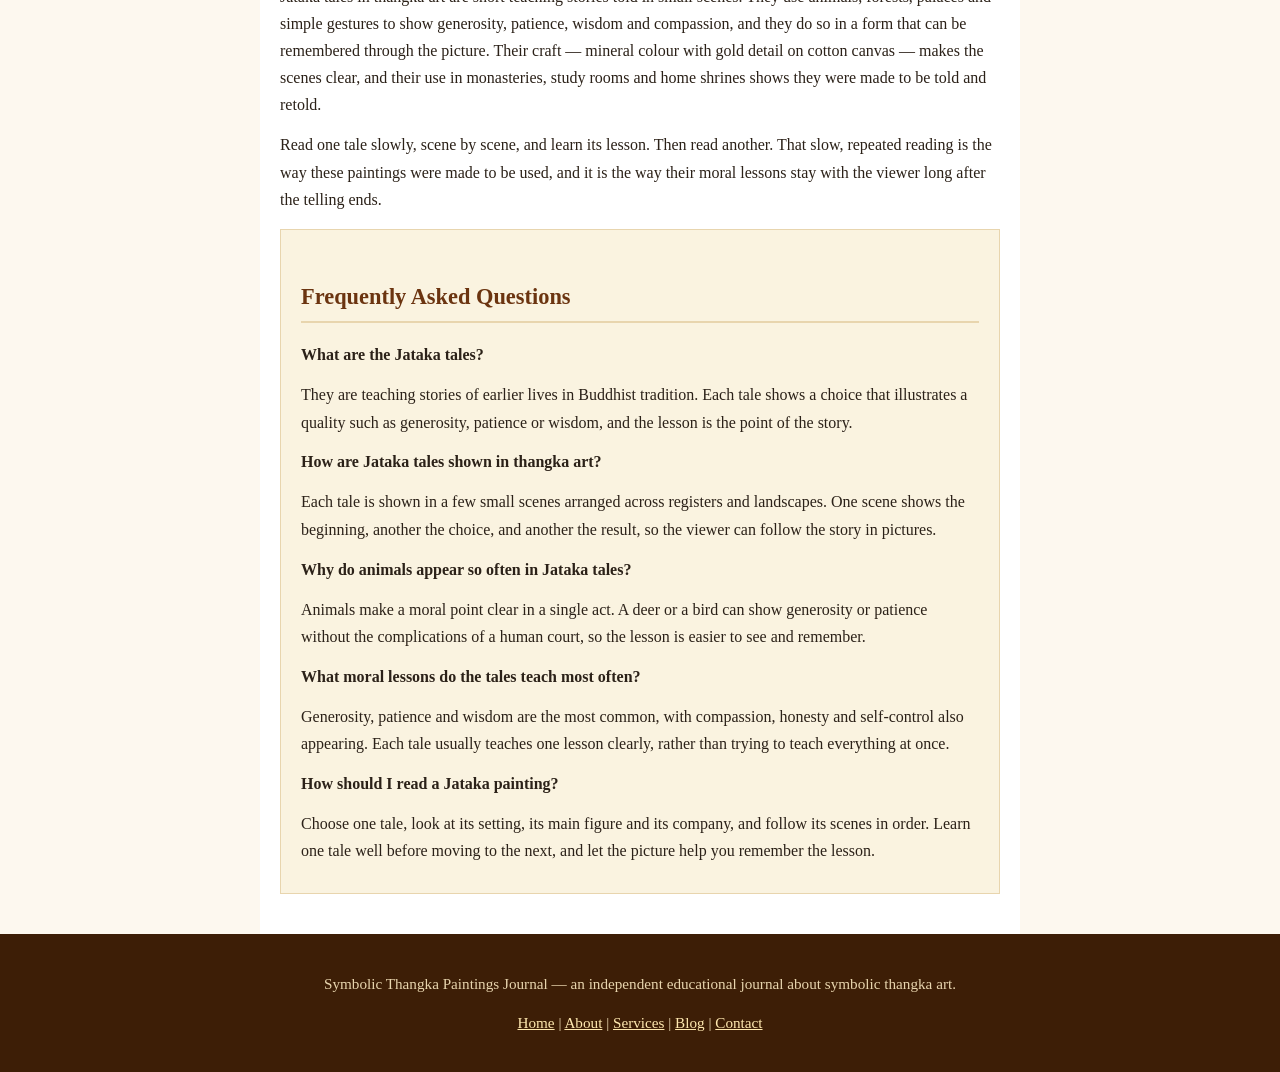
<file: articles/article-4.html>
<!DOCTYPE html>
<html lang="en">
<head>
<meta charset="utf-8">
<meta name="viewport" content="width=device-width, initial-scale=1">
<title>Jataka Tales in Thangka Art: Stories, Symbols and Moral Lessons</title>
<meta name="description" content="Jataka tales in thangka art: how small scenes tell stories of earlier lives, what their symbols mean, and the moral lessons about generosity, patience and wisdom.">
<meta name="robots" content="index, follow">
<link rel="canonical" href="https://saritabasnet1.github.io/symbolic-thangka-paintings/articles/article-4.html">
<link rel="stylesheet" href="../style.css">
<script type="application/ld+json">
{"@context":"https://schema.org","@type":"BlogPosting","headline":"Jataka Tales in Thangka Art: Stories, Symbols and Moral Lessons","description":"Jataka tales in thangka art: how small scenes tell stories of earlier lives, what their symbols mean, and the moral lessons about generosity, patience and wisdom.","datePublished":"2026-11-19","author":{"@type":"Organization","name":"Symbolic Thangka Paintings Journal"},"publisher":{"@type":"Organization","name":"Symbolic Thangka Paintings Journal"},"mainEntityOfPage":"https://saritabasnet1.github.io/symbolic-thangka-paintings/articles/article-4.html"}
</script>
</head>
<body>
<header class="site-header">
<p class="site-title"><a href="../index.html">Symbolic Thangka Paintings Journal</a></p>
<p class="tagline">Reading the teaching paintings of the Himalayas, one symbol at a time.</p>
</header>
<nav class="main-nav" aria-label="Main navigation">
<a href="../index.html">Home</a>
<a href="../about.html">About</a>
<a href="../services.html">Services</a>
<a href="../blog.html">Blog</a>
<a href="../contact.html">Contact</a>
</nav>
<main>
<h1>Jataka Tales in Thangka Art: Stories, Symbols and Moral Lessons</h1>
<figure>
<svg role="img" aria-label="Forest scene with a deer, trees and small story panels in green, gold and deep blue" width="320" height="200" viewBox="0 0 320 200"><rect x="10" y="10" width="300" height="180" fill="#eef3d8" stroke="#7a3f14" stroke-width="3"/><circle cx="70" cy="60" r="24" fill="#7a9a5a" stroke="#5c2e0e" stroke-width="2"/><circle cx="150" cy="45" r="28" fill="#7a9a5a" stroke="#5c2e0e" stroke-width="2"/><circle cx="240" cy="60" r="24" fill="#7a9a5a" stroke="#5c2e0e" stroke-width="2"/><ellipse cx="160" cy="145" rx="55" ry="28" fill="#c99a3f" stroke="#5c2e0e" stroke-width="2"/><circle cx="145" cy="135" r="8" fill="#fdf3d8" stroke="#5c2e0e" stroke-width="2"/><path d="M190 125 L215 115 M190 135 L218 135" stroke="#5c2e0e" stroke-width="3"/><rect x="30" y="120" width="50" height="35" fill="#f3d9a4" stroke="#5c2e0e" stroke-width="2"/><rect x="240" y="120" width="50" height="35" fill="#f3d9a4" stroke="#5c2e0e" stroke-width="2"/></svg>
<figcaption>Forest story panels: animals, trees and small scenes from Jataka tales.</figcaption>
</figure>
<p><strong>In short:</strong> Jataka tales in thangka art are short teaching stories told in small scenes. Each tale shows a choice or an act — often generosity, patience or wisdom — in an earlier life, and the painting lets a teacher point to the scene while explaining the moral lesson it carries.</p>
<p>A Jataka painting does not tell one long life. It tells many short stories, each in a few small scenes. The viewer meets animals, people, forests and palaces, and each story ends with a lesson that can be remembered through the picture. A short story is easier to hold in mind than a long explanation.</p>
<h2>What Are the Jataka Tales?</h2>
<p>The Jataka tales are stories of earlier lives, told as teaching stories in Buddhist tradition. In each tale, the main figure faces a choice, and the choice shows a quality such as generosity, patience or wisdom. The tales are not presented as history in the modern sense. They are presented as stories that teach, and their value lies in the lesson they carry, not in the details of where or when they happened.</p>
<p>In thangka art, a Jataka tale is shown in small scenes arranged across registers and landscapes. Many small figures fill the scenes, each gesture and attribute following scriptural description. The painting is made by hand, in mineral colour with gold detail, on cotton canvas, and it is hung in monasteries, study rooms and home shrines. For the wider idea of teaching paintings, see <a href="article-1.html">Symbolic Thangka Paintings: Meaning, History and Buddhist Teaching</a>.</p>
<h3>Why Are Animals Often the Main Figures?</h3>
<p>Animals appear often in Jataka tales because they make a moral point clear. A deer, a bird or another animal can show generosity or patience in a single act, without the complications of a human court or city. The viewer can see the act, understand the quality it shows, and remember the story through the animal that carries it.</p>
<h2>How Does a Painting Tell a Short Story?</h2>
<p>A Jataka painting tells a story by choosing a few moments, not by showing every detail. One scene shows the beginning, another shows the choice, and a third shows the result. The viewer fills in the space between the scenes, and the teacher helps by explaining what happens between them. The painting gives the main moments; the telling gives the connections.</p>
<p>Settings help the viewer follow the story. A forest marks a story that happens away from a palace. A river marks a crossing or a gift. A palace marks a story about a king or a court. The viewer learns to read these settings as part of the story, in the same way as in a Life of Buddha painting, described in <a href="article-3.html">Life of Buddha Thangka: How a Painting Tells the Buddha's Story</a>.</p>
<p>Gestures are the other clue. A hand giving, a figure bowing, or a figure standing still while others act — each gesture shows a choice. The painting does not need words to show that a gift has been given or a danger has been faced. The gesture, the object and the company around the figure tell the story in pictures.</p>
<h2>What Symbols Appear in Jataka Paintings?</h2>
<p>Symbols in Jataka paintings are simple and practical. A gift shows generosity. A calm figure in danger shows patience. A figure who helps another shows compassion. A forest shows a place of practice, away from the noise of a city. A palace shows wealth and power, and the choice to give up wealth or use it well. Each symbol is tied to the lesson, not used for decoration alone.</p>
<p>Colours and gold detail help the viewer find the main figure. Gold picks out outlines and important details, so the eye can find the centre of a scene even when the painting is crowded. Mineral colour gives each scene a clear tone, so one scene can be told apart from the next. The craft supports the teaching: a clear picture is easier to read, and an easy picture is easier to remember.</p>
<h3>How Do You Read a Single Scene?</h3>
<p>Look at three things in order. First, look at the setting: forest, river or palace. Second, look at the main figure: animal or human, and what it is doing. Third, look at the company: who is watching, who is receiving, and who is acting. Those three clues usually tell you what the scene shows, and what lesson the teacher will draw from it.</p>
<h2>What Moral Lessons Do the Tales Teach?</h2>
<p>The most common lessons are generosity, patience and wisdom. Generosity is shown when a figure gives what is needed, even when giving is hard. Patience is shown when a figure endures difficulty without anger. Wisdom is shown when a figure sees the right course and follows it, even when others do not. Each tale shows one lesson clearly, so the student can hold it in mind.</p>
<p>Other lessons appear as well. Compassion is shown when a figure helps a being in suffering. Honesty is shown when a figure speaks truly even when it would be easier not to. Each tale teaches one lesson well, and many tales together teach a wider way of living.</p>
<ul>
<li>Generosity — giving what is needed, even when giving is hard</li>
<li>Patience — enduring difficulty without anger</li>
<li>Wisdom — seeing the right course and following it</li>
<li>Compassion — helping a being in suffering</li>
</ul>
<p>The list is a guide, not a complete catalogue. A single tale can show more than one quality. The point is to see the quality in the scene, and to remember the scene when the quality is needed in daily life.</p>
<h2>How Do Teachers Use Jataka Paintings?</h2>
<p>Teachers use Jataka paintings by telling one tale at a time. A teacher points to the first scene, tells the beginning, points to the next scene, tells the choice, and points to the last scene, tells the result and the lesson. The student listens, looks and remembers the picture. Later, when the student sees the painting again, the picture brings the tale back to mind.</p>
<p>That use suits a monastery, a study room or a home shrine, where a painting can be seen often and studied slowly. A short tale is a good lesson for a short teaching time, and a painting with many tales can be used again and again, one tale at a time. The same ordered reading is used for the <a href="article-2.html">Wheel of Life in Symbolic Thangka: Reading the Bhavachakra Step by Step</a>, which teaches a process rather than a story.</p>
<p>For a reader at home, the best way to begin is to choose one tale, learn its scenes, and learn its lesson. Do not try to learn every tale in a painting at once. Learn one well, and the next will be easier, because the visual language — setting, gesture and company — is shared. Practical help with looking at and caring for a painting is given in <a href="article-5.html">How to Choose, Care for and Display a Symbolic Thangka at Home</a>.</p>
<h2>Conclusion</h2>
<p>Jataka tales in thangka art are short teaching stories told in small scenes. They use animals, forests, palaces and simple gestures to show generosity, patience, wisdom and compassion, and they do so in a form that can be remembered through the picture. Their craft — mineral colour with gold detail on cotton canvas — makes the scenes clear, and their use in monasteries, study rooms and home shrines shows they were made to be told and retold.</p>
<p>Read one tale slowly, scene by scene, and learn its lesson. Then read another. That slow, repeated reading is the way these paintings were made to be used, and it is the way their moral lessons stay with the viewer long after the telling ends.</p>
<div class="faq">
<h2>Frequently Asked Questions</h2>
<p class="question">What are the Jataka tales?</p>
<p>They are teaching stories of earlier lives in Buddhist tradition. Each tale shows a choice that illustrates a quality such as generosity, patience or wisdom, and the lesson is the point of the story.</p>
<p class="question">How are Jataka tales shown in thangka art?</p>
<p>Each tale is shown in a few small scenes arranged across registers and landscapes. One scene shows the beginning, another the choice, and another the result, so the viewer can follow the story in pictures.</p>
<p class="question">Why do animals appear so often in Jataka tales?</p>
<p>Animals make a moral point clear in a single act. A deer or a bird can show generosity or patience without the complications of a human court, so the lesson is easier to see and remember.</p>
<p class="question">What moral lessons do the tales teach most often?</p>
<p>Generosity, patience and wisdom are the most common, with compassion, honesty and self-control also appearing. Each tale usually teaches one lesson clearly, rather than trying to teach everything at once.</p>
<p class="question">How should I read a Jataka painting?</p>
<p>Choose one tale, look at its setting, its main figure and its company, and follow its scenes in order. Learn one tale well before moving to the next, and let the picture help you remember the lesson.</p>
</div>
</main>
<footer class="site-footer">
<p>Symbolic Thangka Paintings Journal — an independent educational journal about symbolic thangka art.</p>
<p><a href="../index.html">Home</a> | <a href="../about.html">About</a> | <a href="../services.html">Services</a> | <a href="../blog.html">Blog</a> | <a href="../contact.html">Contact</a></p>
</footer>
</body>
</html>
</file>
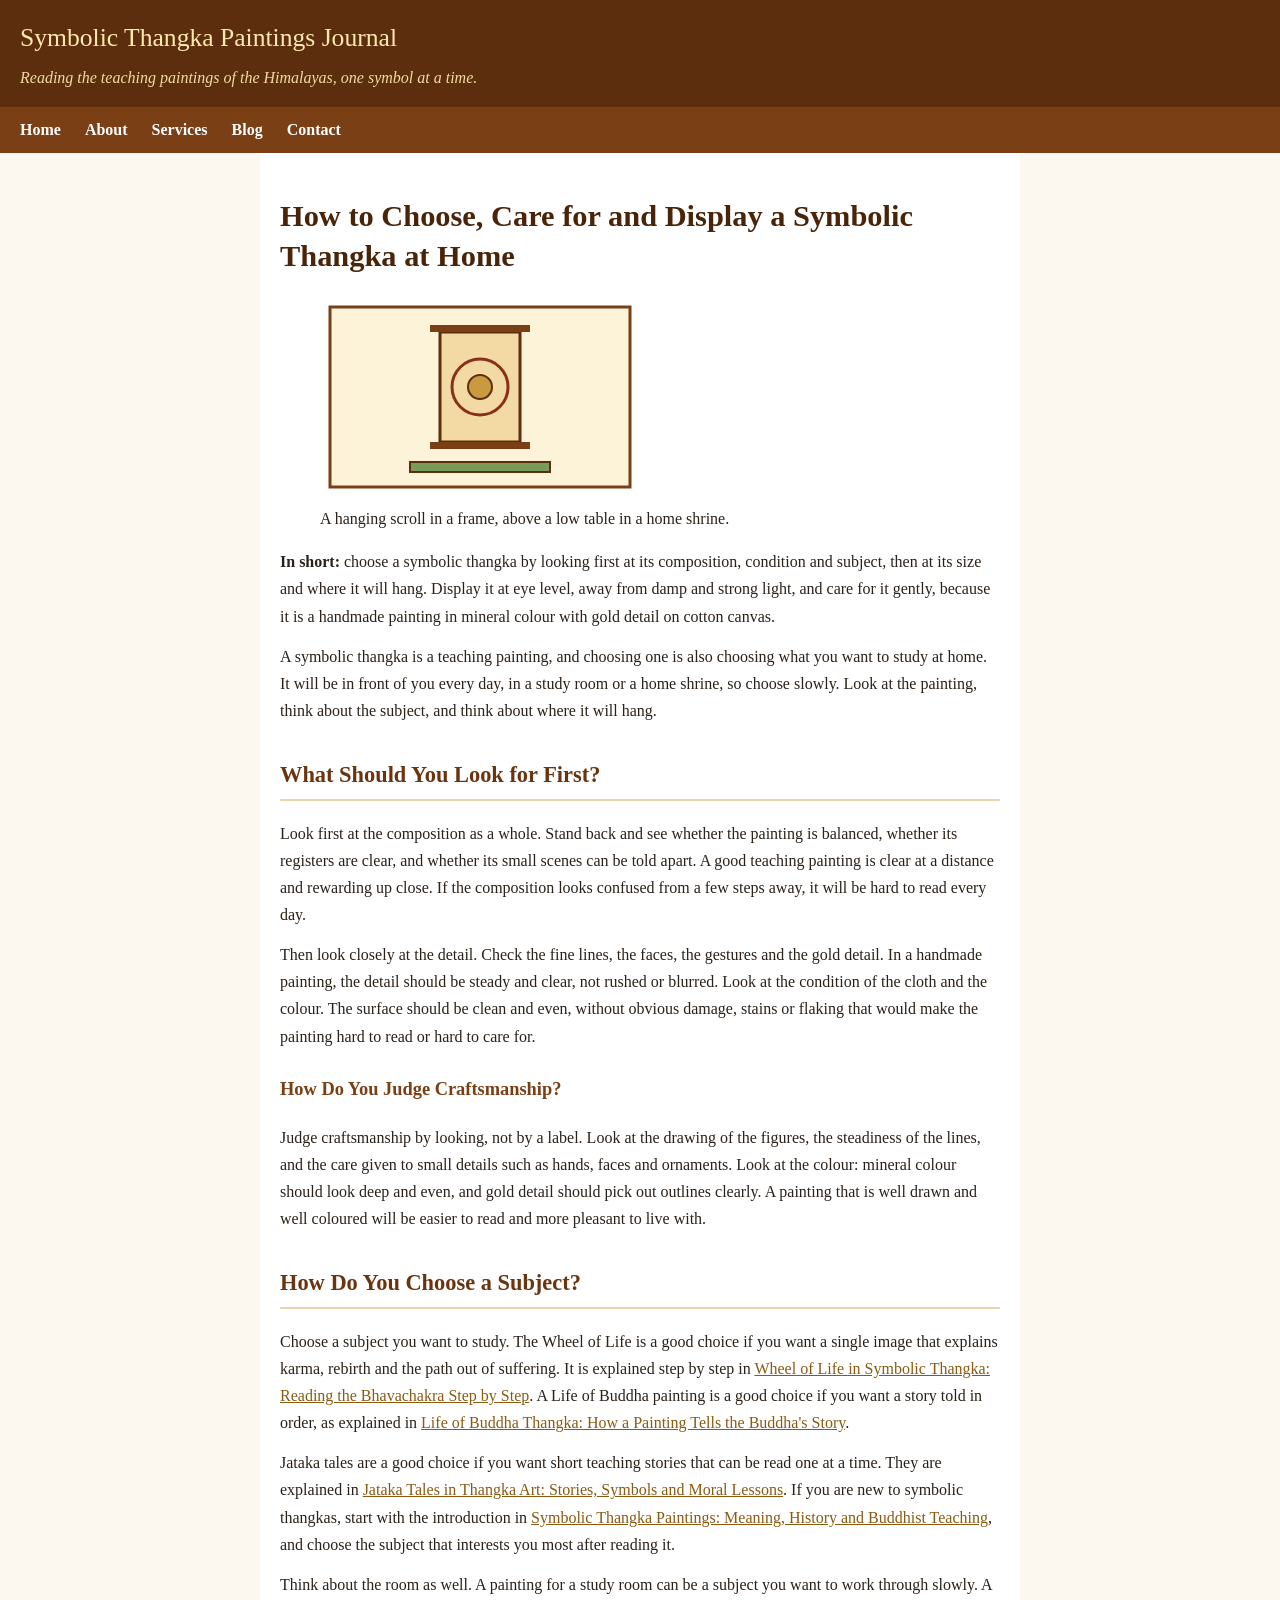
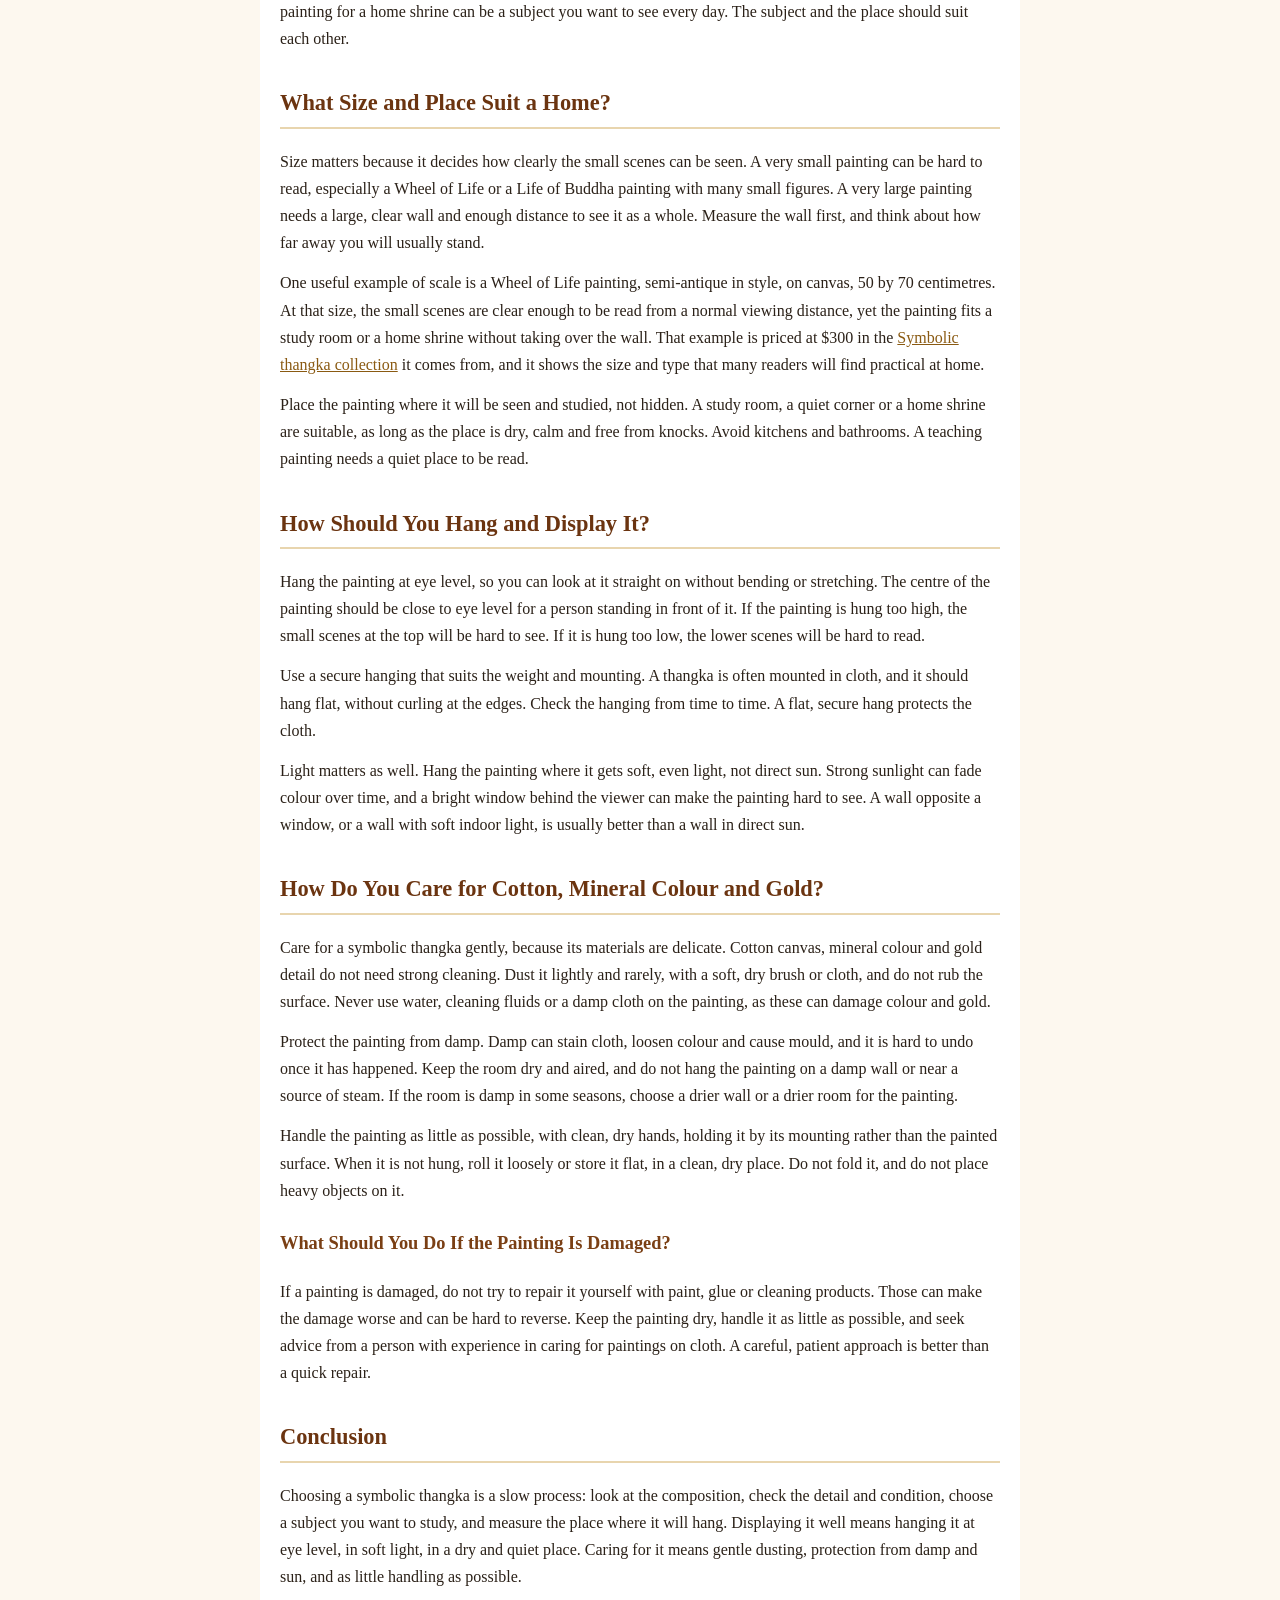
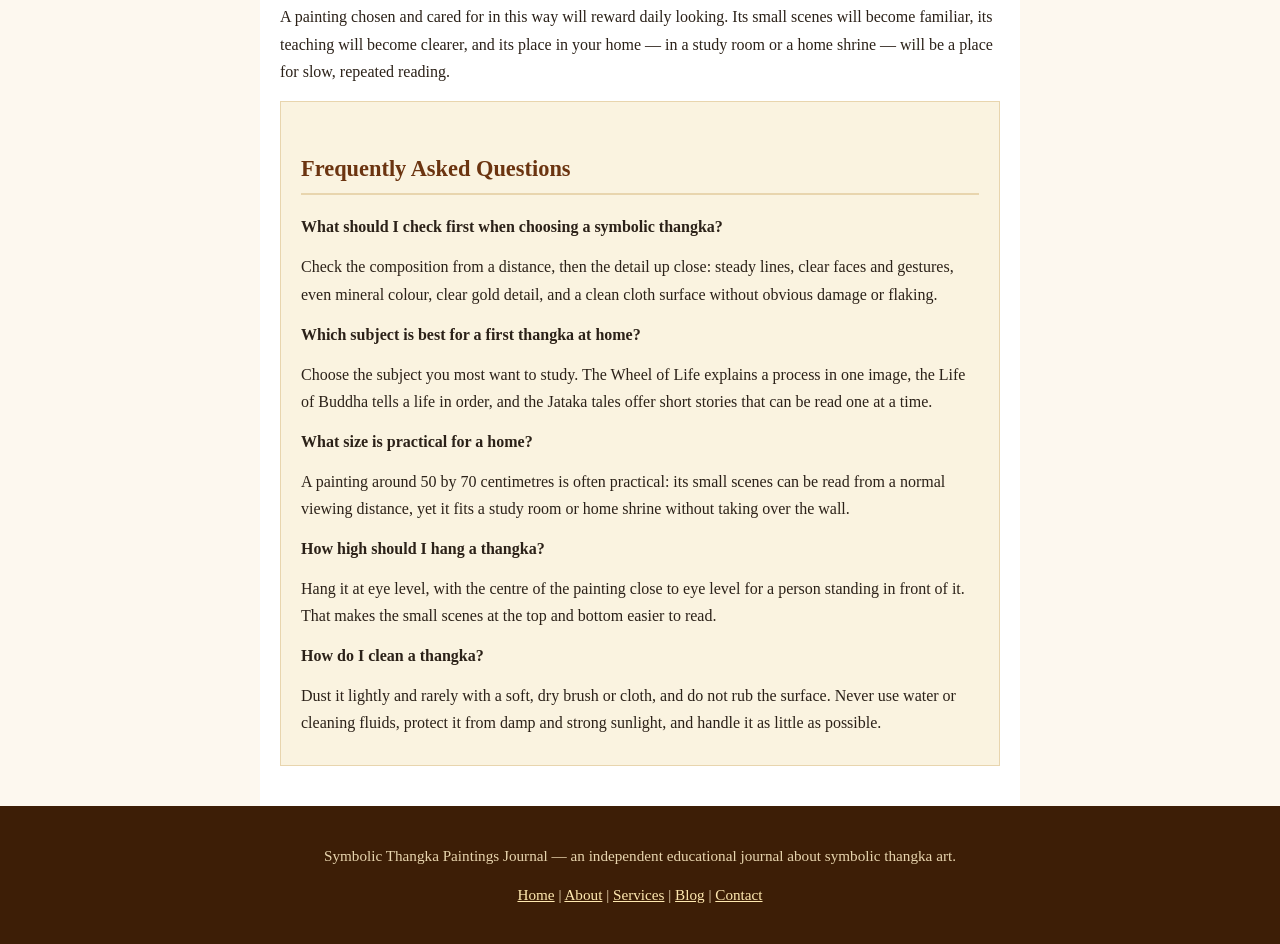
<file: articles/article-5.html>
<!DOCTYPE html>
<html lang="en">
<head>
<meta charset="utf-8">
<meta name="viewport" content="width=device-width, initial-scale=1">
<title>How to Choose, Care for and Display a Symbolic Thangka at Home</title>
<meta name="description" content="How to choose, care for and display a symbolic thangka at home: what to look for, how to choose a subject and size, and how to hang and protect a painting on cotton canvas.">
<meta name="robots" content="index, follow">
<link rel="canonical" href="https://saritabasnet1.github.io/symbolic-thangka-paintings/articles/article-5.html">
<link rel="stylesheet" href="../style.css">
<script type="application/ld+json">
{"@context":"https://schema.org","@type":"BlogPosting","headline":"How to Choose, Care for and Display a Symbolic Thangka at Home","description":"How to choose, care for and display a symbolic thangka at home: what to look for, how to choose a subject and size, and how to hang and protect a painting on cotton canvas.","datePublished":"2026-11-19","author":{"@type":"Organization","name":"Symbolic Thangka Paintings Journal"},"publisher":{"@type":"Organization","name":"Symbolic Thangka Paintings Journal"},"mainEntityOfPage":"https://saritabasnet1.github.io/symbolic-thangka-paintings/articles/article-5.html"}
</script>
</head>
<body>
<header class="site-header">
<p class="site-title"><a href="../index.html">Symbolic Thangka Paintings Journal</a></p>
<p class="tagline">Reading the teaching paintings of the Himalayas, one symbol at a time.</p>
</header>
<nav class="main-nav" aria-label="Main navigation">
<a href="../index.html">Home</a>
<a href="../about.html">About</a>
<a href="../services.html">Services</a>
<a href="../blog.html">Blog</a>
<a href="../contact.html">Contact</a>
</nav>
<main>
<h1>How to Choose, Care for and Display a Symbolic Thangka at Home</h1>
<figure>
<svg role="img" aria-label="Hanging scroll in a simple frame on a wall, with a mandala motif above a low table, in gold, red and deep blue" width="320" height="200" viewBox="0 0 320 200"><rect x="10" y="10" width="300" height="180" fill="#fdf3d8" stroke="#7a3f14" stroke-width="3"/><rect x="120" y="35" width="80" height="110" fill="#f3d9a4" stroke="#5c2e0e" stroke-width="3"/><circle cx="160" cy="90" r="28" fill="none" stroke="#8a2f1a" stroke-width="3"/><circle cx="160" cy="90" r="12" fill="#c99a3f" stroke="#5c2e0e" stroke-width="2"/><rect x="110" y="28" width="100" height="7" fill="#7a3f14"/><rect x="110" y="145" width="100" height="7" fill="#7a3f14"/><rect x="90" y="165" width="140" height="10" fill="#7a9a5a" stroke="#5c2e0e" stroke-width="2"/></svg>
<figcaption>A hanging scroll in a frame, above a low table in a home shrine.</figcaption>
</figure>
<p><strong>In short:</strong> choose a symbolic thangka by looking first at its composition, condition and subject, then at its size and where it will hang. Display it at eye level, away from damp and strong light, and care for it gently, because it is a handmade painting in mineral colour with gold detail on cotton canvas.</p>
<p>A symbolic thangka is a teaching painting, and choosing one is also choosing what you want to study at home. It will be in front of you every day, in a study room or a home shrine, so choose slowly. Look at the painting, think about the subject, and think about where it will hang.</p>
<h2>What Should You Look for First?</h2>
<p>Look first at the composition as a whole. Stand back and see whether the painting is balanced, whether its registers are clear, and whether its small scenes can be told apart. A good teaching painting is clear at a distance and rewarding up close. If the composition looks confused from a few steps away, it will be hard to read every day.</p>
<p>Then look closely at the detail. Check the fine lines, the faces, the gestures and the gold detail. In a handmade painting, the detail should be steady and clear, not rushed or blurred. Look at the condition of the cloth and the colour. The surface should be clean and even, without obvious damage, stains or flaking that would make the painting hard to read or hard to care for.</p>
<h3>How Do You Judge Craftsmanship?</h3>
<p>Judge craftsmanship by looking, not by a label. Look at the drawing of the figures, the steadiness of the lines, and the care given to small details such as hands, faces and ornaments. Look at the colour: mineral colour should look deep and even, and gold detail should pick out outlines clearly. A painting that is well drawn and well coloured will be easier to read and more pleasant to live with.</p>
<h2>How Do You Choose a Subject?</h2>
<p>Choose a subject you want to study. The Wheel of Life is a good choice if you want a single image that explains karma, rebirth and the path out of suffering. It is explained step by step in <a href="article-2.html">Wheel of Life in Symbolic Thangka: Reading the Bhavachakra Step by Step</a>. A Life of Buddha painting is a good choice if you want a story told in order, as explained in <a href="article-3.html">Life of Buddha Thangka: How a Painting Tells the Buddha's Story</a>.</p>
<p>Jataka tales are a good choice if you want short teaching stories that can be read one at a time. They are explained in <a href="article-4.html">Jataka Tales in Thangka Art: Stories, Symbols and Moral Lessons</a>. If you are new to symbolic thangkas, start with the introduction in <a href="article-1.html">Symbolic Thangka Paintings: Meaning, History and Buddhist Teaching</a>, and choose the subject that interests you most after reading it.</p>
<p>Think about the room as well. A painting for a study room can be a subject you want to work through slowly. A painting for a home shrine can be a subject you want to see every day. The subject and the place should suit each other.</p>
<h2>What Size and Place Suit a Home?</h2>
<p>Size matters because it decides how clearly the small scenes can be seen. A very small painting can be hard to read, especially a Wheel of Life or a Life of Buddha painting with many small figures. A very large painting needs a large, clear wall and enough distance to see it as a whole. Measure the wall first, and think about how far away you will usually stand.</p>
<p>One useful example of scale is a Wheel of Life painting, semi-antique in style, on canvas, 50 by 70 centimetres. At that size, the small scenes are clear enough to be read from a normal viewing distance, yet the painting fits a study room or a home shrine without taking over the wall. That example is priced at $300 in the <a href="https://nepathangka.com/collections/symbolic-thangka">Symbolic thangka collection</a> it comes from, and it shows the size and type that many readers will find practical at home.</p>
<p>Place the painting where it will be seen and studied, not hidden. A study room, a quiet corner or a home shrine are suitable, as long as the place is dry, calm and free from knocks. Avoid kitchens and bathrooms. A teaching painting needs a quiet place to be read.</p>
<h2>How Should You Hang and Display It?</h2>
<p>Hang the painting at eye level, so you can look at it straight on without bending or stretching. The centre of the painting should be close to eye level for a person standing in front of it. If the painting is hung too high, the small scenes at the top will be hard to see. If it is hung too low, the lower scenes will be hard to read.</p>
<p>Use a secure hanging that suits the weight and mounting. A thangka is often mounted in cloth, and it should hang flat, without curling at the edges. Check the hanging from time to time. A flat, secure hang protects the cloth.</p>
<p>Light matters as well. Hang the painting where it gets soft, even light, not direct sun. Strong sunlight can fade colour over time, and a bright window behind the viewer can make the painting hard to see. A wall opposite a window, or a wall with soft indoor light, is usually better than a wall in direct sun.</p>
<h2>How Do You Care for Cotton, Mineral Colour and Gold?</h2>
<p>Care for a symbolic thangka gently, because its materials are delicate. Cotton canvas, mineral colour and gold detail do not need strong cleaning. Dust it lightly and rarely, with a soft, dry brush or cloth, and do not rub the surface. Never use water, cleaning fluids or a damp cloth on the painting, as these can damage colour and gold.</p>
<p>Protect the painting from damp. Damp can stain cloth, loosen colour and cause mould, and it is hard to undo once it has happened. Keep the room dry and aired, and do not hang the painting on a damp wall or near a source of steam. If the room is damp in some seasons, choose a drier wall or a drier room for the painting.</p>
<p>Handle the painting as little as possible, with clean, dry hands, holding it by its mounting rather than the painted surface. When it is not hung, roll it loosely or store it flat, in a clean, dry place. Do not fold it, and do not place heavy objects on it.</p>
<h3>What Should You Do If the Painting Is Damaged?</h3>
<p>If a painting is damaged, do not try to repair it yourself with paint, glue or cleaning products. Those can make the damage worse and can be hard to reverse. Keep the painting dry, handle it as little as possible, and seek advice from a person with experience in caring for paintings on cloth. A careful, patient approach is better than a quick repair.</p>
<h2>Conclusion</h2>
<p>Choosing a symbolic thangka is a slow process: look at the composition, check the detail and condition, choose a subject you want to study, and measure the place where it will hang. Displaying it well means hanging it at eye level, in soft light, in a dry and quiet place. Caring for it means gentle dusting, protection from damp and sun, and as little handling as possible.</p>
<p>A painting chosen and cared for in this way will reward daily looking. Its small scenes will become familiar, its teaching will become clearer, and its place in your home — in a study room or a home shrine — will be a place for slow, repeated reading.</p>
<div class="faq">
<h2>Frequently Asked Questions</h2>
<p class="question">What should I check first when choosing a symbolic thangka?</p>
<p>Check the composition from a distance, then the detail up close: steady lines, clear faces and gestures, even mineral colour, clear gold detail, and a clean cloth surface without obvious damage or flaking.</p>
<p class="question">Which subject is best for a first thangka at home?</p>
<p>Choose the subject you most want to study. The Wheel of Life explains a process in one image, the Life of Buddha tells a life in order, and the Jataka tales offer short stories that can be read one at a time.</p>
<p class="question">What size is practical for a home?</p>
<p>A painting around 50 by 70 centimetres is often practical: its small scenes can be read from a normal viewing distance, yet it fits a study room or home shrine without taking over the wall.</p>
<p class="question">How high should I hang a thangka?</p>
<p>Hang it at eye level, with the centre of the painting close to eye level for a person standing in front of it. That makes the small scenes at the top and bottom easier to read.</p>
<p class="question">How do I clean a thangka?</p>
<p>Dust it lightly and rarely with a soft, dry brush or cloth, and do not rub the surface. Never use water or cleaning fluids, protect it from damp and strong sunlight, and handle it as little as possible.</p>
</div>
</main>
<footer class="site-footer">
<p>Symbolic Thangka Paintings Journal — an independent educational journal about symbolic thangka art.</p>
<p><a href="../index.html">Home</a> | <a href="../about.html">About</a> | <a href="../services.html">Services</a> | <a href="../blog.html">Blog</a> | <a href="../contact.html">Contact</a></p>
</footer>
</body>
</html>
</file>
<file: style.css>
/* Symbolic Thangka Paintings Journal — shared styles */
* { box-sizing: border-box; }
body { margin: 0; font-family: Georgia, 'Times New Roman', serif; line-height: 1.7; color: #2b2118; background: #fdf8ef; }
a { color: #8a5a12; }
a:hover { color: #5c3a08; }
header.site-header { background: #5c2e0e; color: #fff; padding: 1rem 1.25rem; }
header.site-header .site-title { margin: 0; font-size: 1.6rem; }
header.site-header .site-title a { color: #ffe9b0; text-decoration: none; }
header.site-header p.tagline { margin: 0.25rem 0 0; color: #f3d9a4; font-style: italic; }
nav.main-nav { background: #7a3f14; padding: 0.6rem 1.25rem; }
nav.main-nav a { color: #fff; text-decoration: none; margin-right: 1.25rem; font-weight: bold; }
nav.main-nav a:hover { text-decoration: underline; }
main { max-width: 760px; margin: 0 auto; padding: 1.5rem 1.25rem 2.5rem; background: #fff; }
h1 { font-size: 1.9rem; line-height: 1.3; color: #4a2408; }
h2 { font-size: 1.4rem; color: #6b3410; margin-top: 2rem; border-bottom: 2px solid #e8d5ae; padding-bottom: 0.3rem; }
h3 { font-size: 1.15rem; color: #7a3f14; margin-top: 1.5rem; }
p { margin: 0.8rem 0; }
ul, ol { margin: 0.8rem 0; padding-left: 1.5rem; }
li { margin: 0.4rem 0; }
blockquote { border-left: 4px solid #c99a3f; margin: 1.2rem 0; padding: 0.5rem 1rem; background: #fdf3d8; font-style: italic; }
.faq { background: #faf3e0; border: 1px solid #e8d5ae; padding: 1rem 1.25rem; margin-top: 1rem; }
.faq p.question { font-weight: bold; margin-bottom: 0.2rem; }
.callout { background: #f3e6c8; border: 1px solid #d9b96a; padding: 1rem; margin: 1.2rem 0; }
.article-list { list-style: none; padding-left: 0; }
.article-list li { margin: 1rem 0; padding: 1rem; border: 1px solid #e8d5ae; background: #fffaf0; }
footer.site-footer { background: #3d1e06; color: #e8d5ae; text-align: center; padding: 1.5rem 1rem; font-size: 0.95rem; }
footer.site-footer a { color: #ffe9b0; }
form.contact-form label { display: block; font-weight: bold; margin-top: 1rem; }
form.contact-form input, form.contact-form textarea { width: 100%; padding: 0.6rem; margin-top: 0.3rem; border: 1px solid #b99a6b; border-radius: 4px; font-family: inherit; font-size: 1rem; }
form.contact-form button { margin-top: 1.2rem; background: #7a3f14; color: #fff; border: none; padding: 0.7rem 1.4rem; font-size: 1rem; cursor: pointer; border-radius: 4px; }
form.contact-form button:hover { background: #5c2e0e; }
#draft-output { background: #f8f1de; border: 1px solid #c99a3f; padding: 1rem; margin-top: 1.5rem; white-space: pre-wrap; }
#draft-output textarea { width: 100%; min-height: 220px; font-family: inherit; }
@media (max-width: 600px) { h1 { font-size: 1.5rem; } nav.main-nav a { display: inline-block; margin: 0.3rem 0.8rem 0.3rem 0; } }
</file>
